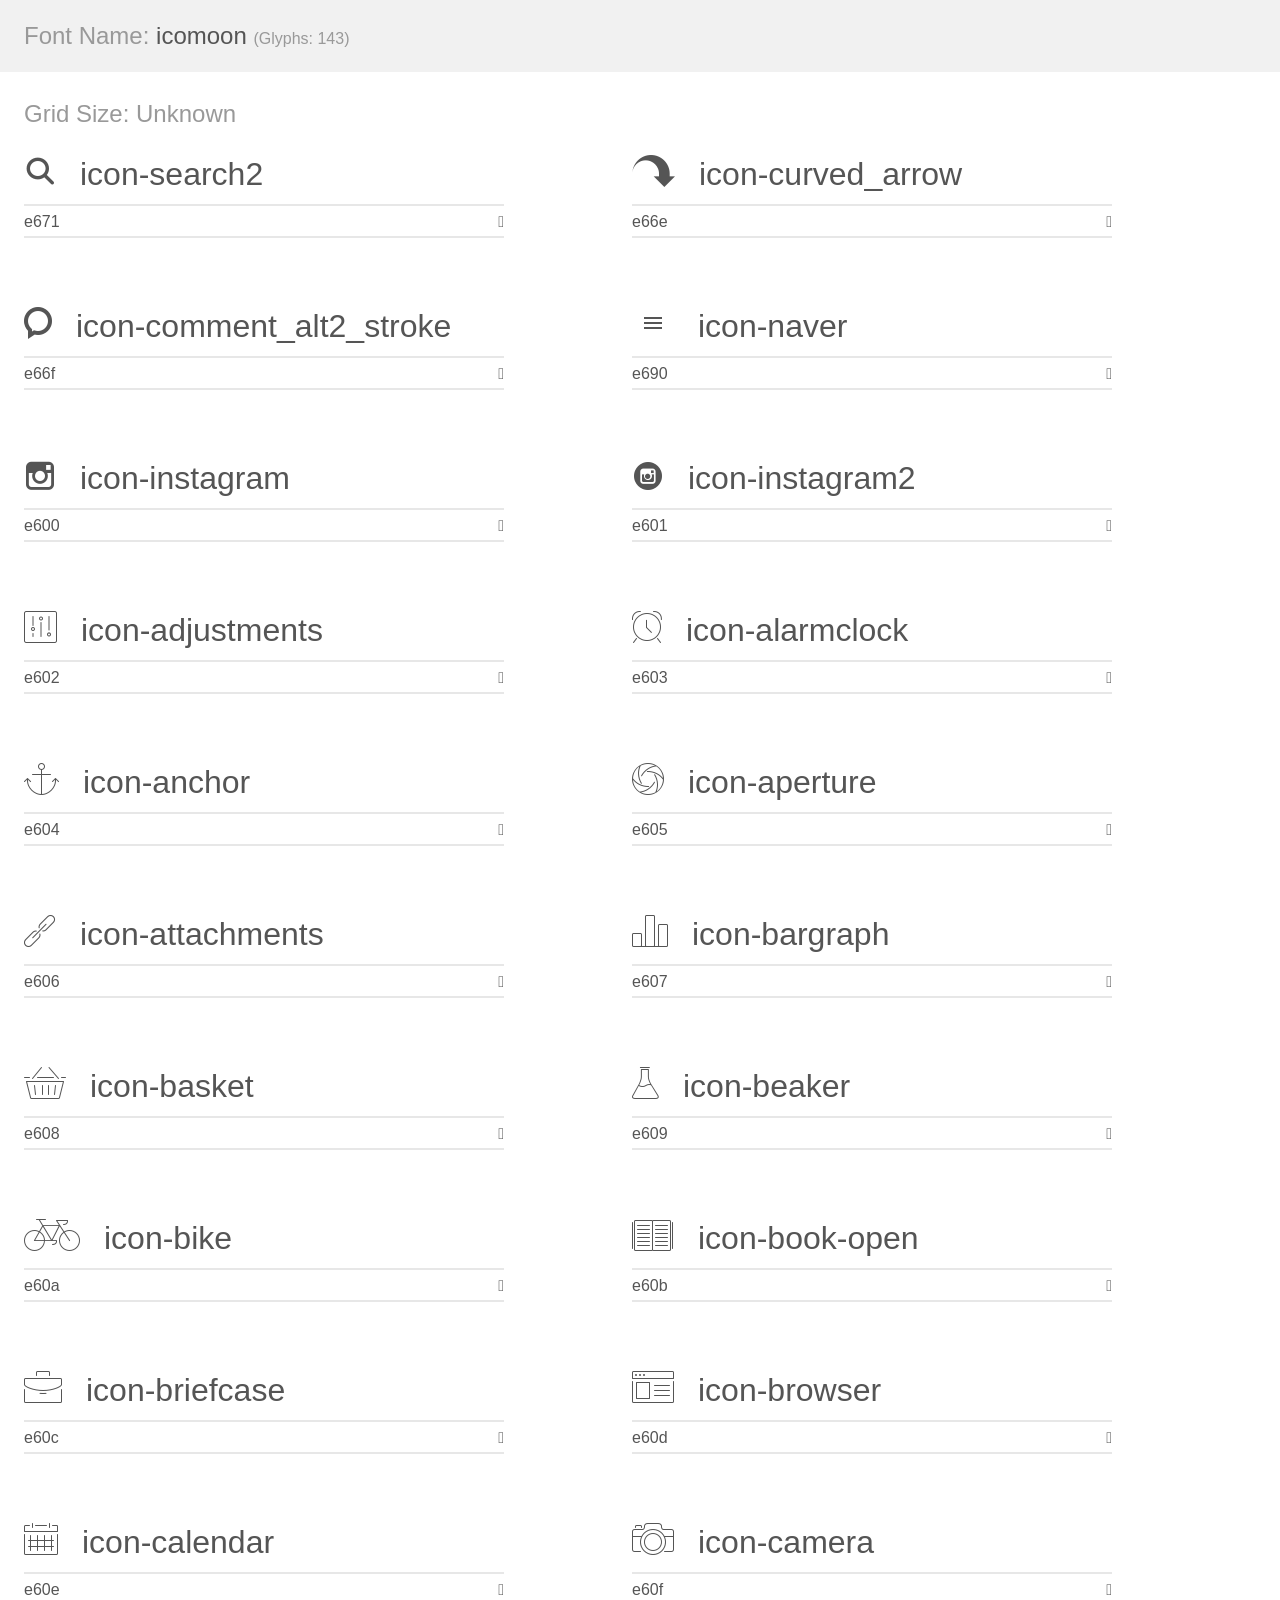
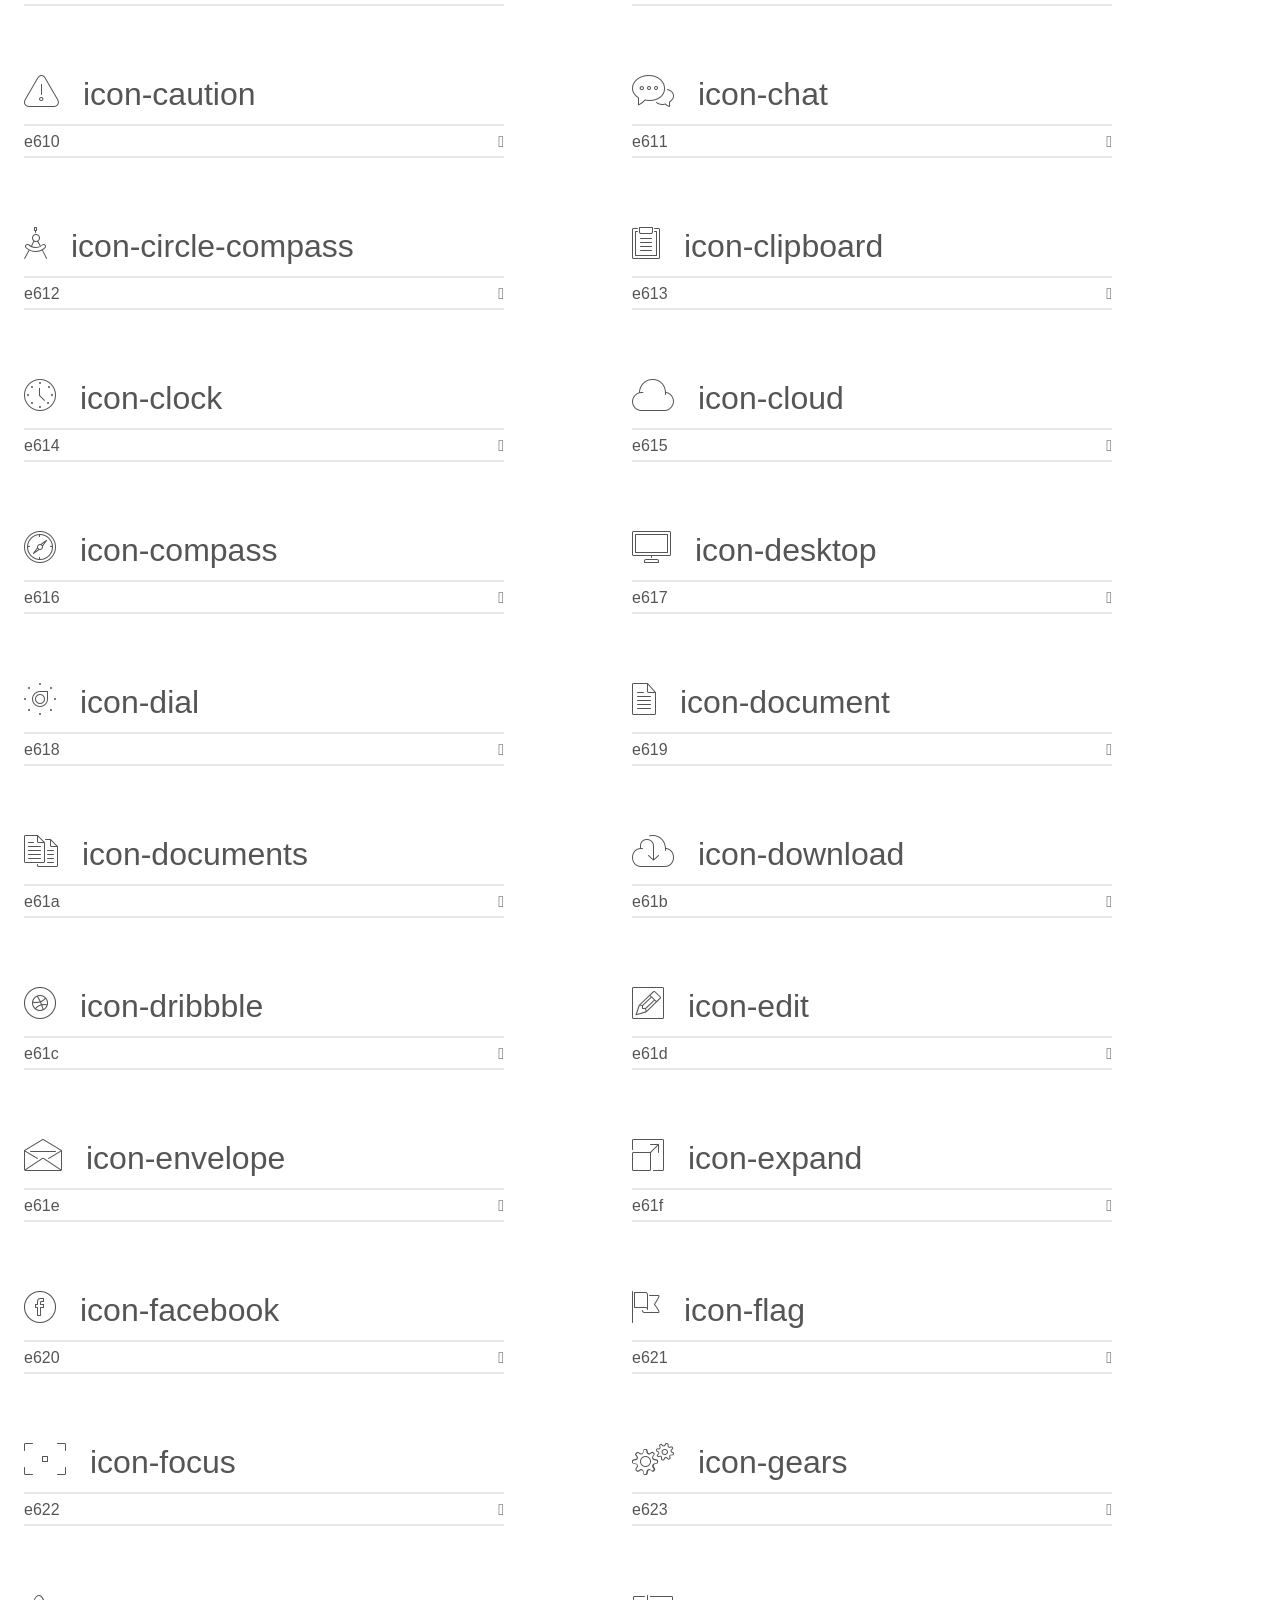
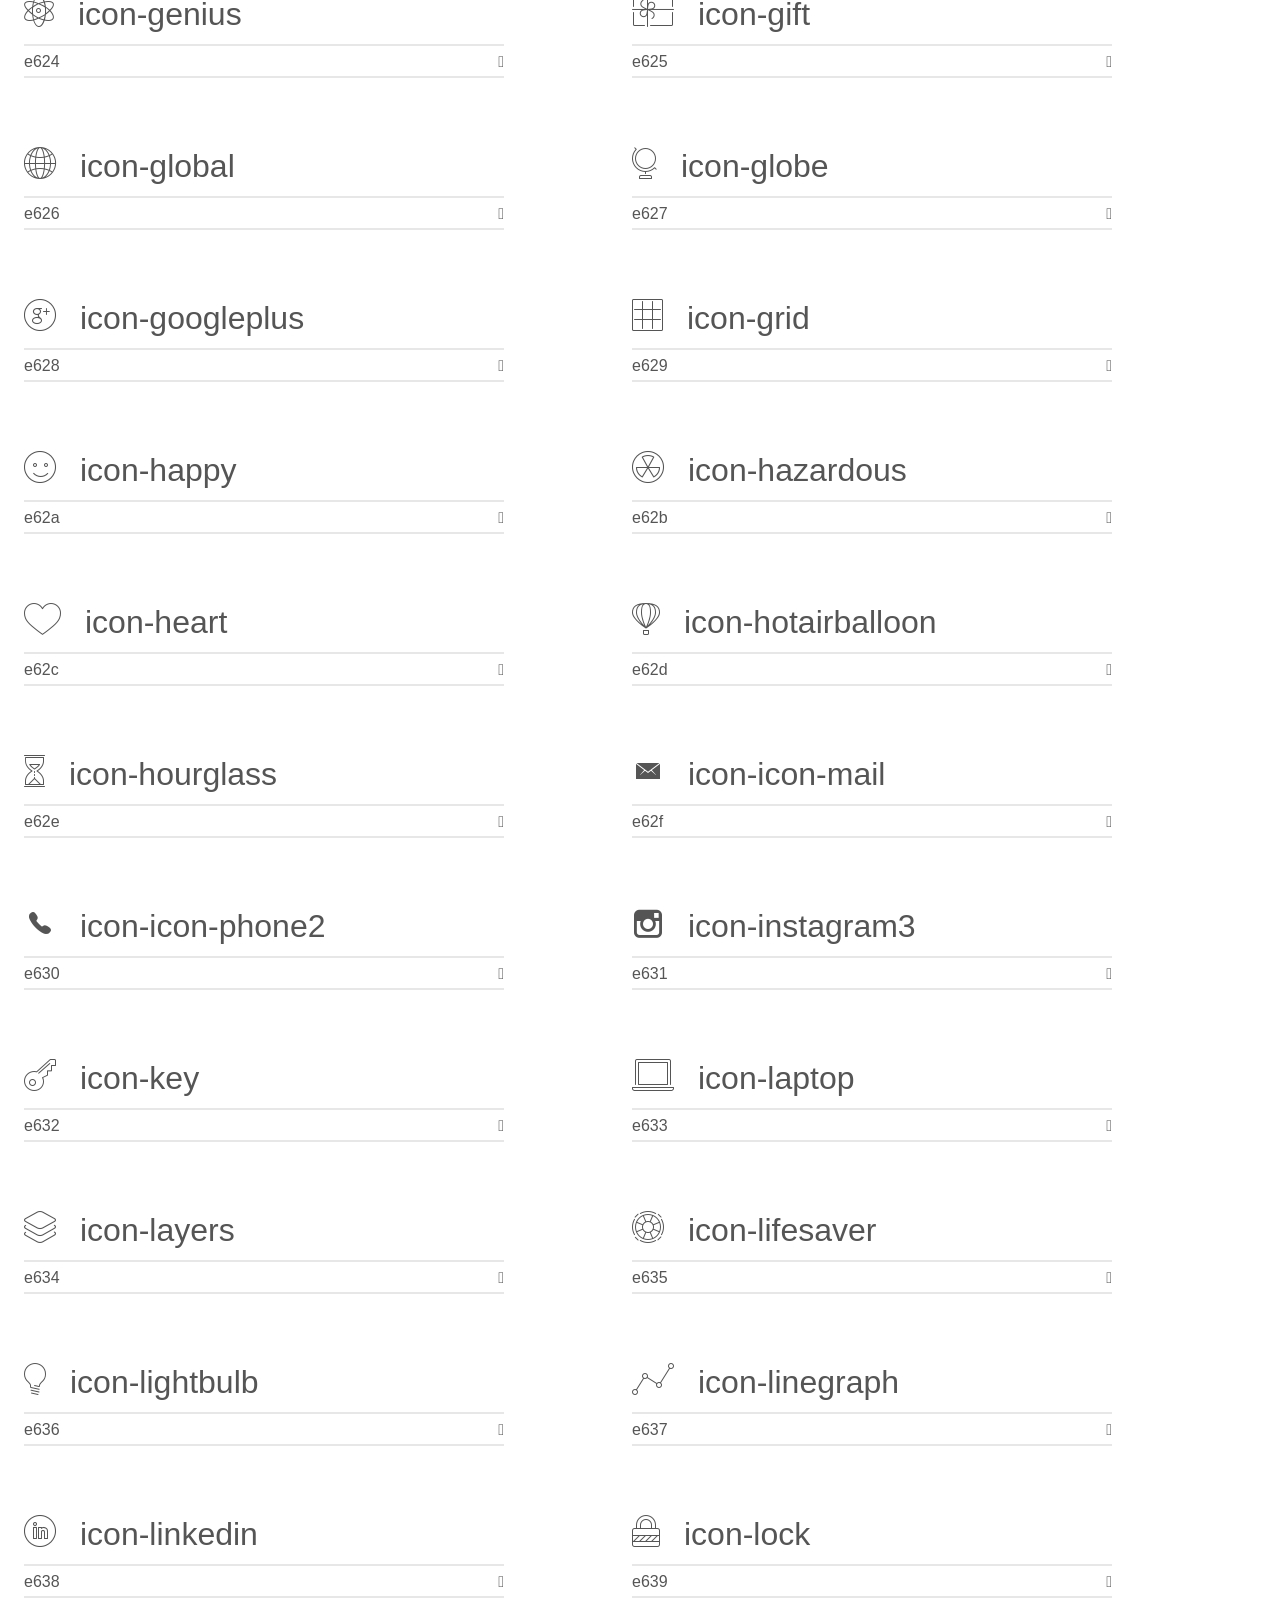
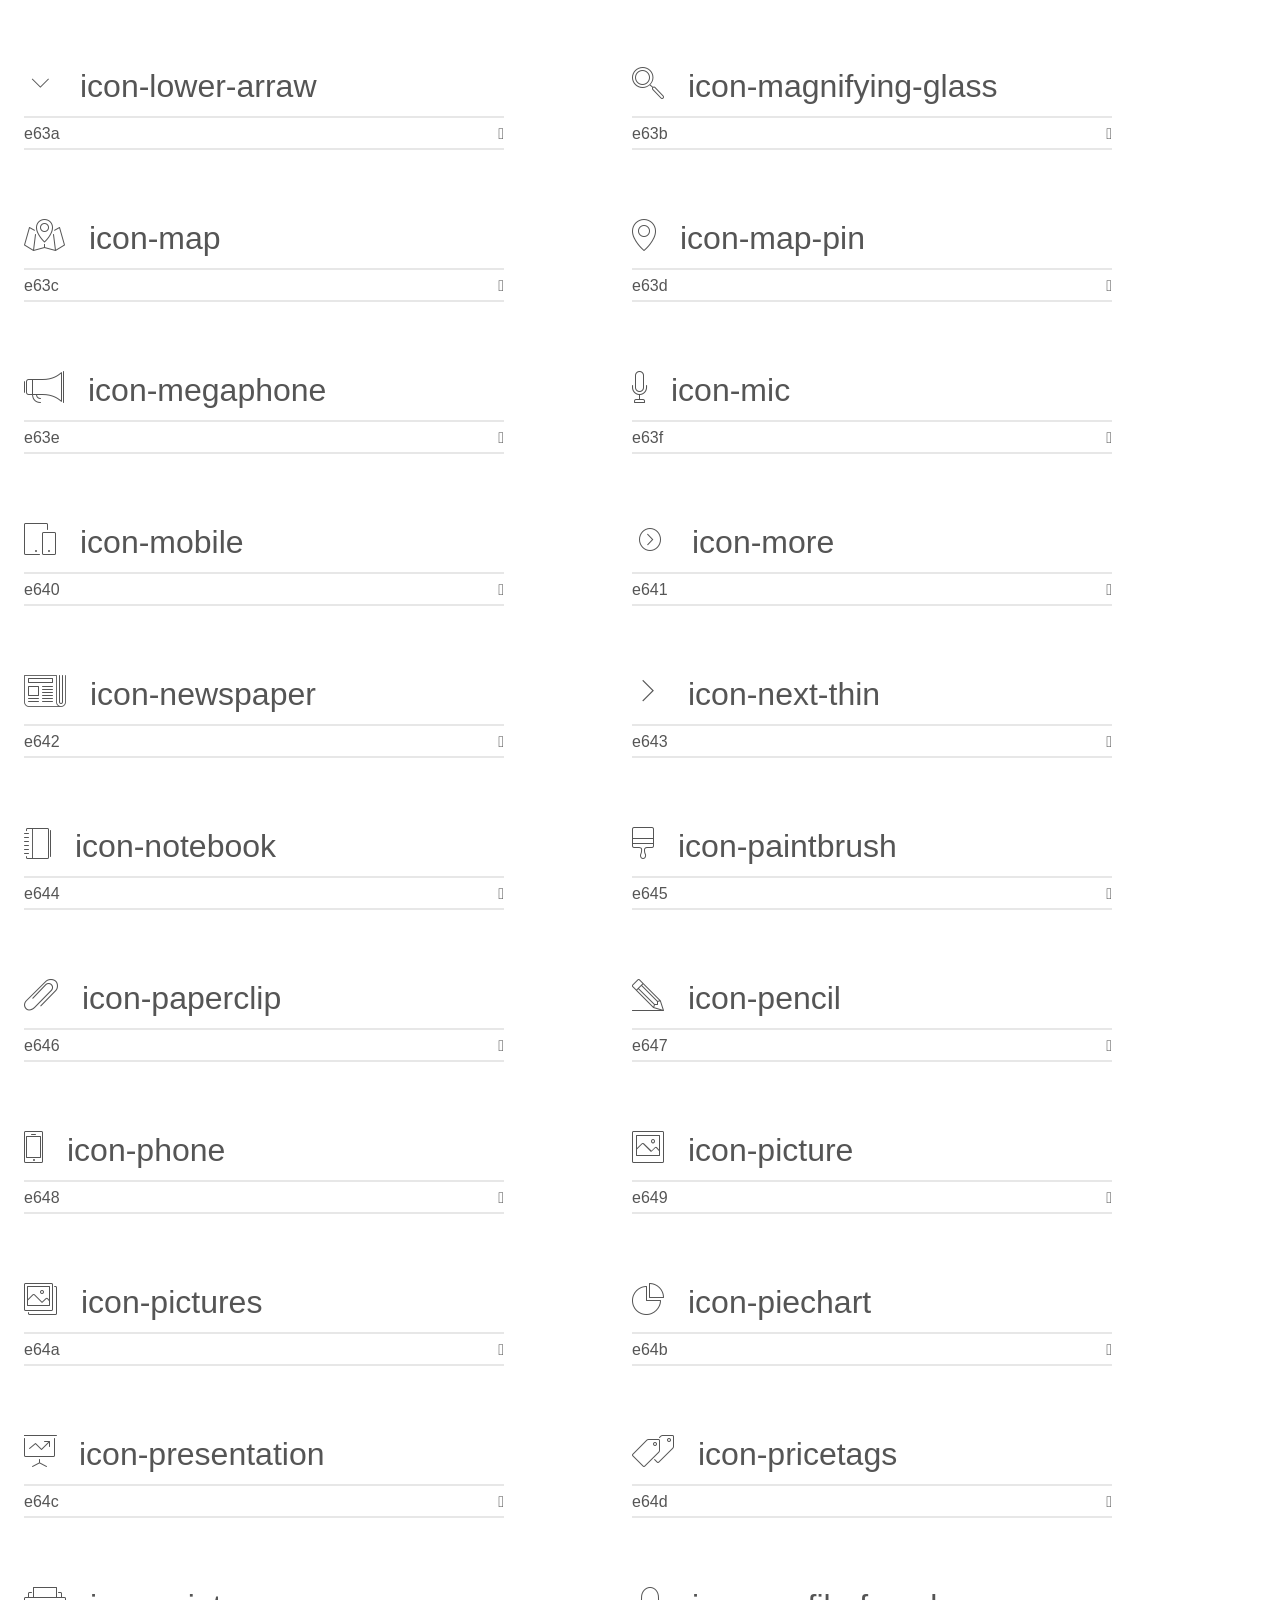
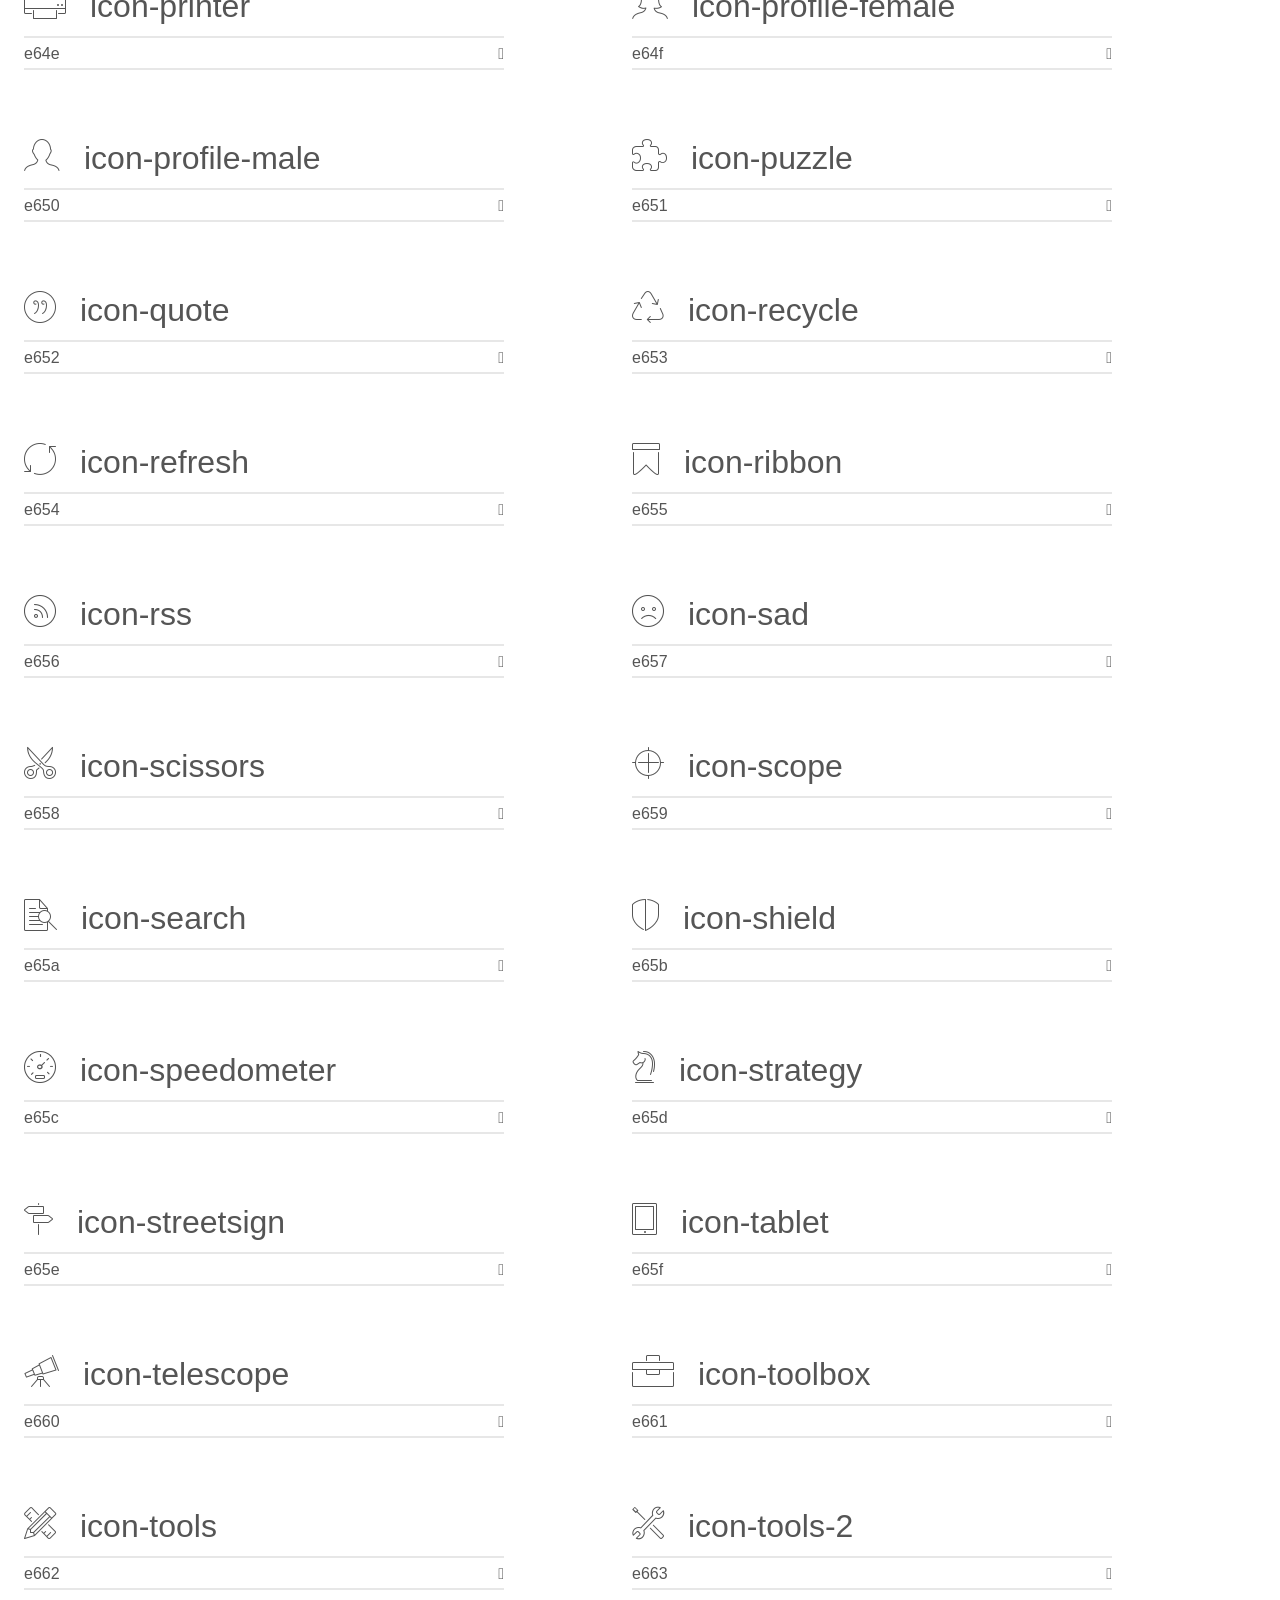
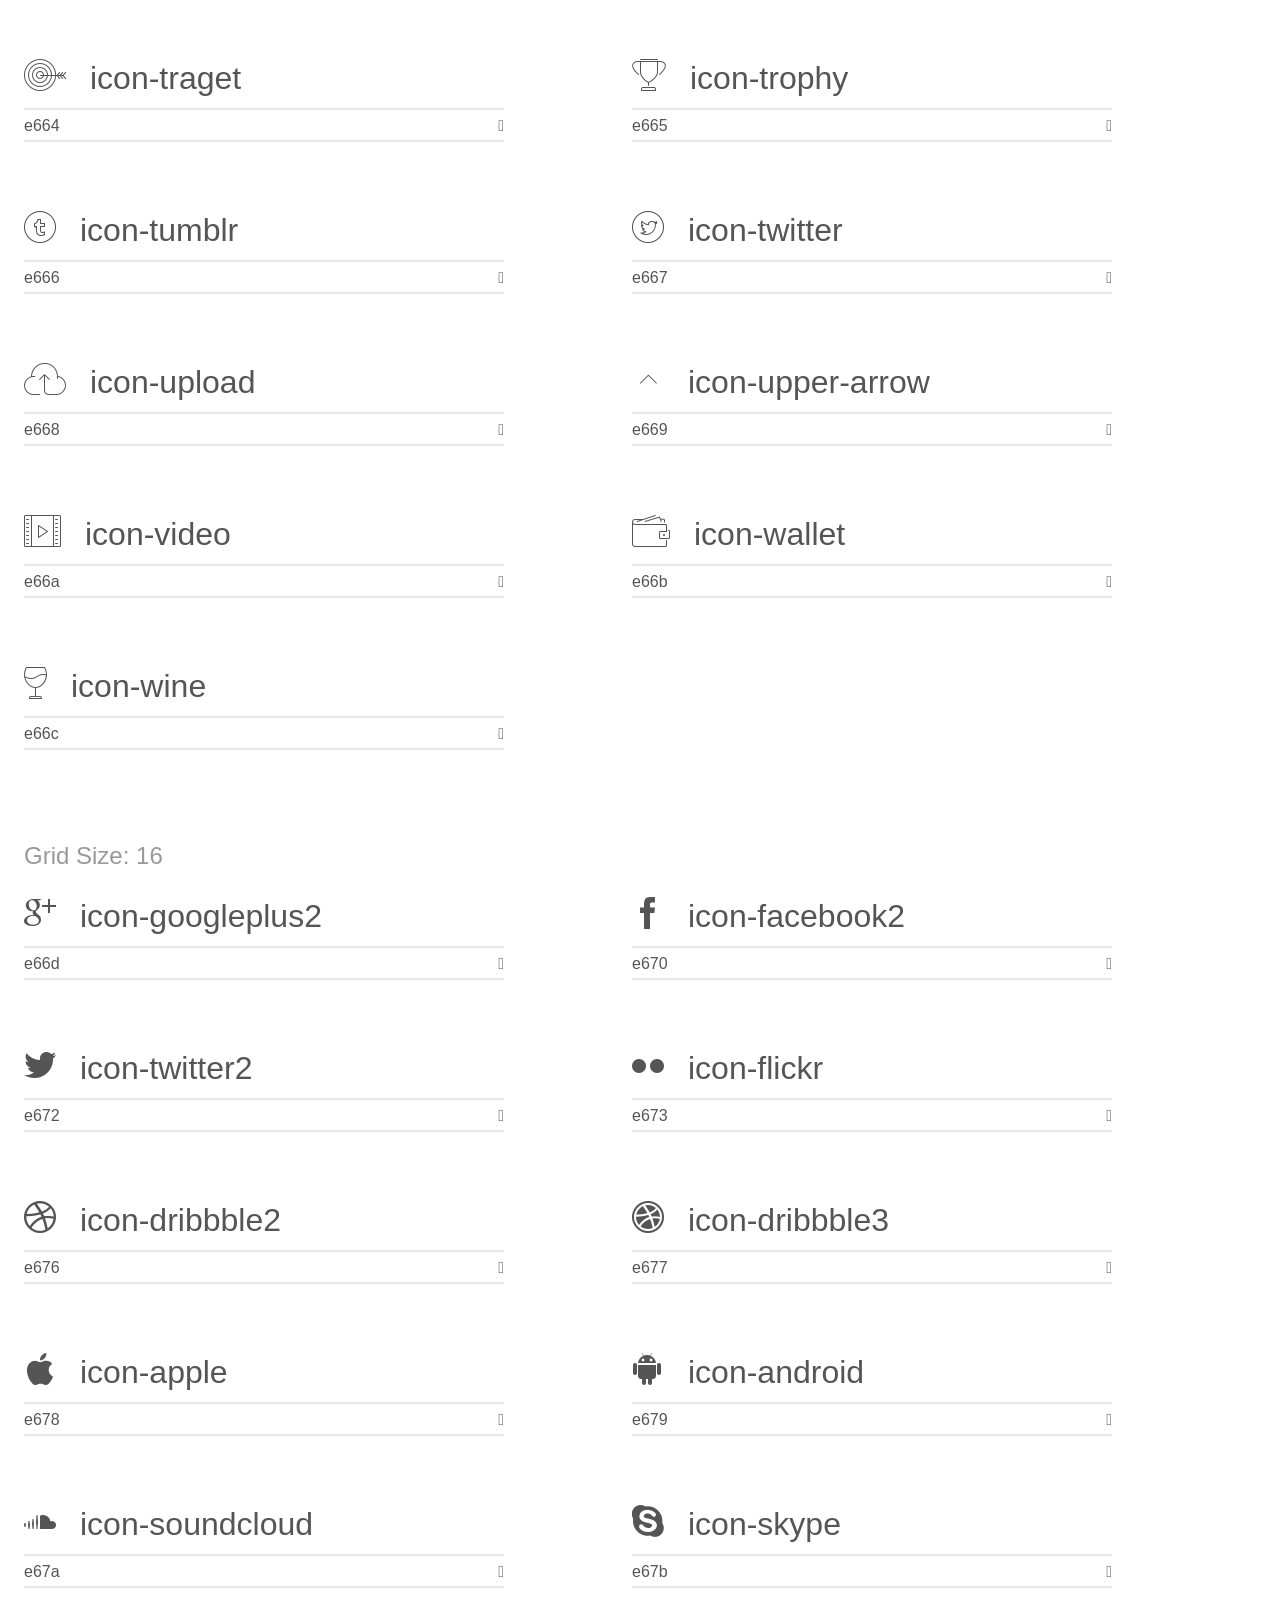
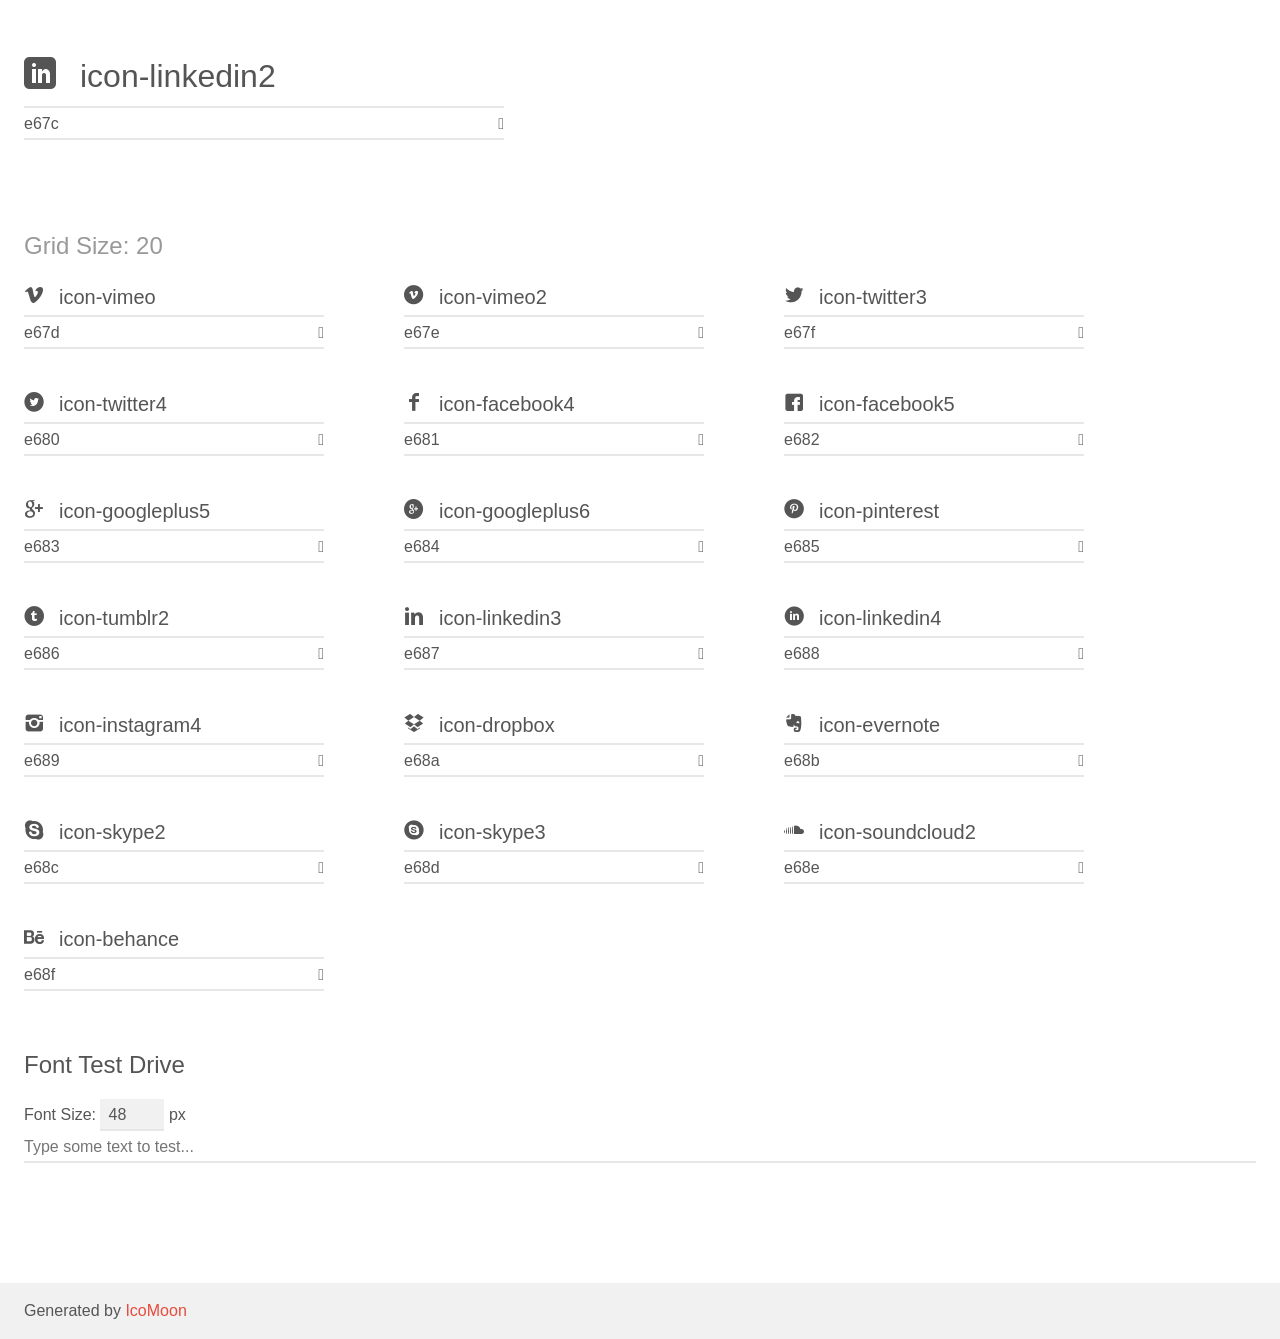
<file: icons/icomoon map referance/demo.html>
<!doctype html>
<html>
<head>
	<meta charset="utf-8">
	<title>IcoMoon Demo</title>
	<meta name="description" content="An Icon Font Generated By IcoMoon.io">
	<meta name="viewport" content="width=device-width">
	<link rel="stylesheet" href="demo-files/demo.css">
	<link rel="stylesheet" href="style.css"></head>
<body>
	<div class="bgc1 clearfix">
		<h1 class="mhmm mvm"><span class="fgc1">Font Name:</span> icomoon <small class="fgc1">(Glyphs:&nbsp;143)</small></h1>
	</div>
	<div class="clearfix mhl ptl">
		<h1 class="mvm mtn fgc1">Grid Size: Unknown</h1>
		<div class="glyph fs1">
			<div class="clearfix bshadow0 pbs">
				<span class="icon-search2">
				
				</span>
				<span class="mls"> icon-search2</span>
			</div>
			<fieldset class="fs0 size1of1 clearfix hidden-false">
				<input type="text" readonly value="e671" class="unit size1of2" />
				<input type="text" maxlength="1" readonly value="&#xe671;" class="unitRight size1of2 talign-right" />
			</fieldset>
			<div class="fs0 bshadow0 clearfix hidden-true">
				<span class="unit pvs fgc1">liga: </span>
				<input type="text" readonly value="" class="liga unitRight" />
			</div>
		</div>
		<div class="glyph fs1">
			<div class="clearfix bshadow0 pbs">
				<span class="icon-curved_arrow">
				
				</span>
				<span class="mls"> icon-curved_arrow</span>
			</div>
			<fieldset class="fs0 size1of1 clearfix hidden-false">
				<input type="text" readonly value="e66e" class="unit size1of2" />
				<input type="text" maxlength="1" readonly value="&#xe66e;" class="unitRight size1of2 talign-right" />
			</fieldset>
			<div class="fs0 bshadow0 clearfix hidden-true">
				<span class="unit pvs fgc1">liga: </span>
				<input type="text" readonly value="" class="liga unitRight" />
			</div>
		</div>
		<div class="glyph fs1">
			<div class="clearfix bshadow0 pbs">
				<span class="icon-comment_alt2_stroke">
				
				</span>
				<span class="mls"> icon-comment_alt2_stroke</span>
			</div>
			<fieldset class="fs0 size1of1 clearfix hidden-false">
				<input type="text" readonly value="e66f" class="unit size1of2" />
				<input type="text" maxlength="1" readonly value="&#xe66f;" class="unitRight size1of2 talign-right" />
			</fieldset>
			<div class="fs0 bshadow0 clearfix hidden-true">
				<span class="unit pvs fgc1">liga: </span>
				<input type="text" readonly value="" class="liga unitRight" />
			</div>
		</div>
		<div class="glyph fs1">
			<div class="clearfix bshadow0 pbs">
				<span class="icon-naver">
				
				</span>
				<span class="mls"> icon-naver</span>
			</div>
			<fieldset class="fs0 size1of1 clearfix hidden-false">
				<input type="text" readonly value="e690" class="unit size1of2" />
				<input type="text" maxlength="1" readonly value="&#xe690;" class="unitRight size1of2 talign-right" />
			</fieldset>
			<div class="fs0 bshadow0 clearfix hidden-true">
				<span class="unit pvs fgc1">liga: </span>
				<input type="text" readonly value="" class="liga unitRight" />
			</div>
		</div>
		<div class="glyph fs1">
			<div class="clearfix bshadow0 pbs">
				<span class="icon-instagram">
				
				</span>
				<span class="mls"> icon-instagram</span>
			</div>
			<fieldset class="fs0 size1of1 clearfix hidden-false">
				<input type="text" readonly value="e600" class="unit size1of2" />
				<input type="text" maxlength="1" readonly value="&#xe600;" class="unitRight size1of2 talign-right" />
			</fieldset>
			<div class="fs0 bshadow0 clearfix hidden-true">
				<span class="unit pvs fgc1">liga: </span>
				<input type="text" readonly value="" class="liga unitRight" />
			</div>
		</div>
		<div class="glyph fs1">
			<div class="clearfix bshadow0 pbs">
				<span class="icon-instagram2">
				
				</span>
				<span class="mls"> icon-instagram2</span>
			</div>
			<fieldset class="fs0 size1of1 clearfix hidden-false">
				<input type="text" readonly value="e601" class="unit size1of2" />
				<input type="text" maxlength="1" readonly value="&#xe601;" class="unitRight size1of2 talign-right" />
			</fieldset>
			<div class="fs0 bshadow0 clearfix hidden-true">
				<span class="unit pvs fgc1">liga: </span>
				<input type="text" readonly value="" class="liga unitRight" />
			</div>
		</div>
		<div class="glyph fs1">
			<div class="clearfix bshadow0 pbs">
				<span class="icon-adjustments">
				
				</span>
				<span class="mls"> icon-adjustments</span>
			</div>
			<fieldset class="fs0 size1of1 clearfix hidden-false">
				<input type="text" readonly value="e602" class="unit size1of2" />
				<input type="text" maxlength="1" readonly value="&#xe602;" class="unitRight size1of2 talign-right" />
			</fieldset>
			<div class="fs0 bshadow0 clearfix hidden-true">
				<span class="unit pvs fgc1">liga: </span>
				<input type="text" readonly value="" class="liga unitRight" />
			</div>
		</div>
		<div class="glyph fs1">
			<div class="clearfix bshadow0 pbs">
				<span class="icon-alarmclock">
				
				</span>
				<span class="mls"> icon-alarmclock</span>
			</div>
			<fieldset class="fs0 size1of1 clearfix hidden-false">
				<input type="text" readonly value="e603" class="unit size1of2" />
				<input type="text" maxlength="1" readonly value="&#xe603;" class="unitRight size1of2 talign-right" />
			</fieldset>
			<div class="fs0 bshadow0 clearfix hidden-true">
				<span class="unit pvs fgc1">liga: </span>
				<input type="text" readonly value="" class="liga unitRight" />
			</div>
		</div>
		<div class="glyph fs1">
			<div class="clearfix bshadow0 pbs">
				<span class="icon-anchor">
				
				</span>
				<span class="mls"> icon-anchor</span>
			</div>
			<fieldset class="fs0 size1of1 clearfix hidden-false">
				<input type="text" readonly value="e604" class="unit size1of2" />
				<input type="text" maxlength="1" readonly value="&#xe604;" class="unitRight size1of2 talign-right" />
			</fieldset>
			<div class="fs0 bshadow0 clearfix hidden-true">
				<span class="unit pvs fgc1">liga: </span>
				<input type="text" readonly value="" class="liga unitRight" />
			</div>
		</div>
		<div class="glyph fs1">
			<div class="clearfix bshadow0 pbs">
				<span class="icon-aperture">
				
				</span>
				<span class="mls"> icon-aperture</span>
			</div>
			<fieldset class="fs0 size1of1 clearfix hidden-false">
				<input type="text" readonly value="e605" class="unit size1of2" />
				<input type="text" maxlength="1" readonly value="&#xe605;" class="unitRight size1of2 talign-right" />
			</fieldset>
			<div class="fs0 bshadow0 clearfix hidden-true">
				<span class="unit pvs fgc1">liga: </span>
				<input type="text" readonly value="" class="liga unitRight" />
			</div>
		</div>
		<div class="glyph fs1">
			<div class="clearfix bshadow0 pbs">
				<span class="icon-attachments">
				
				</span>
				<span class="mls"> icon-attachments</span>
			</div>
			<fieldset class="fs0 size1of1 clearfix hidden-false">
				<input type="text" readonly value="e606" class="unit size1of2" />
				<input type="text" maxlength="1" readonly value="&#xe606;" class="unitRight size1of2 talign-right" />
			</fieldset>
			<div class="fs0 bshadow0 clearfix hidden-true">
				<span class="unit pvs fgc1">liga: </span>
				<input type="text" readonly value="" class="liga unitRight" />
			</div>
		</div>
		<div class="glyph fs1">
			<div class="clearfix bshadow0 pbs">
				<span class="icon-bargraph">
				
				</span>
				<span class="mls"> icon-bargraph</span>
			</div>
			<fieldset class="fs0 size1of1 clearfix hidden-false">
				<input type="text" readonly value="e607" class="unit size1of2" />
				<input type="text" maxlength="1" readonly value="&#xe607;" class="unitRight size1of2 talign-right" />
			</fieldset>
			<div class="fs0 bshadow0 clearfix hidden-true">
				<span class="unit pvs fgc1">liga: </span>
				<input type="text" readonly value="" class="liga unitRight" />
			</div>
		</div>
		<div class="glyph fs1">
			<div class="clearfix bshadow0 pbs">
				<span class="icon-basket">
				
				</span>
				<span class="mls"> icon-basket</span>
			</div>
			<fieldset class="fs0 size1of1 clearfix hidden-false">
				<input type="text" readonly value="e608" class="unit size1of2" />
				<input type="text" maxlength="1" readonly value="&#xe608;" class="unitRight size1of2 talign-right" />
			</fieldset>
			<div class="fs0 bshadow0 clearfix hidden-true">
				<span class="unit pvs fgc1">liga: </span>
				<input type="text" readonly value="" class="liga unitRight" />
			</div>
		</div>
		<div class="glyph fs1">
			<div class="clearfix bshadow0 pbs">
				<span class="icon-beaker">
				
				</span>
				<span class="mls"> icon-beaker</span>
			</div>
			<fieldset class="fs0 size1of1 clearfix hidden-false">
				<input type="text" readonly value="e609" class="unit size1of2" />
				<input type="text" maxlength="1" readonly value="&#xe609;" class="unitRight size1of2 talign-right" />
			</fieldset>
			<div class="fs0 bshadow0 clearfix hidden-true">
				<span class="unit pvs fgc1">liga: </span>
				<input type="text" readonly value="" class="liga unitRight" />
			</div>
		</div>
		<div class="glyph fs1">
			<div class="clearfix bshadow0 pbs">
				<span class="icon-bike">
				
				</span>
				<span class="mls"> icon-bike</span>
			</div>
			<fieldset class="fs0 size1of1 clearfix hidden-false">
				<input type="text" readonly value="e60a" class="unit size1of2" />
				<input type="text" maxlength="1" readonly value="&#xe60a;" class="unitRight size1of2 talign-right" />
			</fieldset>
			<div class="fs0 bshadow0 clearfix hidden-true">
				<span class="unit pvs fgc1">liga: </span>
				<input type="text" readonly value="" class="liga unitRight" />
			</div>
		</div>
		<div class="glyph fs1">
			<div class="clearfix bshadow0 pbs">
				<span class="icon-book-open">
				
				</span>
				<span class="mls"> icon-book-open</span>
			</div>
			<fieldset class="fs0 size1of1 clearfix hidden-false">
				<input type="text" readonly value="e60b" class="unit size1of2" />
				<input type="text" maxlength="1" readonly value="&#xe60b;" class="unitRight size1of2 talign-right" />
			</fieldset>
			<div class="fs0 bshadow0 clearfix hidden-true">
				<span class="unit pvs fgc1">liga: </span>
				<input type="text" readonly value="" class="liga unitRight" />
			</div>
		</div>
		<div class="glyph fs1">
			<div class="clearfix bshadow0 pbs">
				<span class="icon-briefcase">
				
				</span>
				<span class="mls"> icon-briefcase</span>
			</div>
			<fieldset class="fs0 size1of1 clearfix hidden-false">
				<input type="text" readonly value="e60c" class="unit size1of2" />
				<input type="text" maxlength="1" readonly value="&#xe60c;" class="unitRight size1of2 talign-right" />
			</fieldset>
			<div class="fs0 bshadow0 clearfix hidden-true">
				<span class="unit pvs fgc1">liga: </span>
				<input type="text" readonly value="" class="liga unitRight" />
			</div>
		</div>
		<div class="glyph fs1">
			<div class="clearfix bshadow0 pbs">
				<span class="icon-browser">
				
				</span>
				<span class="mls"> icon-browser</span>
			</div>
			<fieldset class="fs0 size1of1 clearfix hidden-false">
				<input type="text" readonly value="e60d" class="unit size1of2" />
				<input type="text" maxlength="1" readonly value="&#xe60d;" class="unitRight size1of2 talign-right" />
			</fieldset>
			<div class="fs0 bshadow0 clearfix hidden-true">
				<span class="unit pvs fgc1">liga: </span>
				<input type="text" readonly value="" class="liga unitRight" />
			</div>
		</div>
		<div class="glyph fs1">
			<div class="clearfix bshadow0 pbs">
				<span class="icon-calendar">
				
				</span>
				<span class="mls"> icon-calendar</span>
			</div>
			<fieldset class="fs0 size1of1 clearfix hidden-false">
				<input type="text" readonly value="e60e" class="unit size1of2" />
				<input type="text" maxlength="1" readonly value="&#xe60e;" class="unitRight size1of2 talign-right" />
			</fieldset>
			<div class="fs0 bshadow0 clearfix hidden-true">
				<span class="unit pvs fgc1">liga: </span>
				<input type="text" readonly value="" class="liga unitRight" />
			</div>
		</div>
		<div class="glyph fs1">
			<div class="clearfix bshadow0 pbs">
				<span class="icon-camera">
				
				</span>
				<span class="mls"> icon-camera</span>
			</div>
			<fieldset class="fs0 size1of1 clearfix hidden-false">
				<input type="text" readonly value="e60f" class="unit size1of2" />
				<input type="text" maxlength="1" readonly value="&#xe60f;" class="unitRight size1of2 talign-right" />
			</fieldset>
			<div class="fs0 bshadow0 clearfix hidden-true">
				<span class="unit pvs fgc1">liga: </span>
				<input type="text" readonly value="" class="liga unitRight" />
			</div>
		</div>
		<div class="glyph fs1">
			<div class="clearfix bshadow0 pbs">
				<span class="icon-caution">
				
				</span>
				<span class="mls"> icon-caution</span>
			</div>
			<fieldset class="fs0 size1of1 clearfix hidden-false">
				<input type="text" readonly value="e610" class="unit size1of2" />
				<input type="text" maxlength="1" readonly value="&#xe610;" class="unitRight size1of2 talign-right" />
			</fieldset>
			<div class="fs0 bshadow0 clearfix hidden-true">
				<span class="unit pvs fgc1">liga: </span>
				<input type="text" readonly value="" class="liga unitRight" />
			</div>
		</div>
		<div class="glyph fs1">
			<div class="clearfix bshadow0 pbs">
				<span class="icon-chat">
				
				</span>
				<span class="mls"> icon-chat</span>
			</div>
			<fieldset class="fs0 size1of1 clearfix hidden-false">
				<input type="text" readonly value="e611" class="unit size1of2" />
				<input type="text" maxlength="1" readonly value="&#xe611;" class="unitRight size1of2 talign-right" />
			</fieldset>
			<div class="fs0 bshadow0 clearfix hidden-true">
				<span class="unit pvs fgc1">liga: </span>
				<input type="text" readonly value="" class="liga unitRight" />
			</div>
		</div>
		<div class="glyph fs1">
			<div class="clearfix bshadow0 pbs">
				<span class="icon-circle-compass">
				
				</span>
				<span class="mls"> icon-circle-compass</span>
			</div>
			<fieldset class="fs0 size1of1 clearfix hidden-false">
				<input type="text" readonly value="e612" class="unit size1of2" />
				<input type="text" maxlength="1" readonly value="&#xe612;" class="unitRight size1of2 talign-right" />
			</fieldset>
			<div class="fs0 bshadow0 clearfix hidden-true">
				<span class="unit pvs fgc1">liga: </span>
				<input type="text" readonly value="" class="liga unitRight" />
			</div>
		</div>
		<div class="glyph fs1">
			<div class="clearfix bshadow0 pbs">
				<span class="icon-clipboard">
				
				</span>
				<span class="mls"> icon-clipboard</span>
			</div>
			<fieldset class="fs0 size1of1 clearfix hidden-false">
				<input type="text" readonly value="e613" class="unit size1of2" />
				<input type="text" maxlength="1" readonly value="&#xe613;" class="unitRight size1of2 talign-right" />
			</fieldset>
			<div class="fs0 bshadow0 clearfix hidden-true">
				<span class="unit pvs fgc1">liga: </span>
				<input type="text" readonly value="" class="liga unitRight" />
			</div>
		</div>
		<div class="glyph fs1">
			<div class="clearfix bshadow0 pbs">
				<span class="icon-clock">
				
				</span>
				<span class="mls"> icon-clock</span>
			</div>
			<fieldset class="fs0 size1of1 clearfix hidden-false">
				<input type="text" readonly value="e614" class="unit size1of2" />
				<input type="text" maxlength="1" readonly value="&#xe614;" class="unitRight size1of2 talign-right" />
			</fieldset>
			<div class="fs0 bshadow0 clearfix hidden-true">
				<span class="unit pvs fgc1">liga: </span>
				<input type="text" readonly value="" class="liga unitRight" />
			</div>
		</div>
		<div class="glyph fs1">
			<div class="clearfix bshadow0 pbs">
				<span class="icon-cloud">
				
				</span>
				<span class="mls"> icon-cloud</span>
			</div>
			<fieldset class="fs0 size1of1 clearfix hidden-false">
				<input type="text" readonly value="e615" class="unit size1of2" />
				<input type="text" maxlength="1" readonly value="&#xe615;" class="unitRight size1of2 talign-right" />
			</fieldset>
			<div class="fs0 bshadow0 clearfix hidden-true">
				<span class="unit pvs fgc1">liga: </span>
				<input type="text" readonly value="" class="liga unitRight" />
			</div>
		</div>
		<div class="glyph fs1">
			<div class="clearfix bshadow0 pbs">
				<span class="icon-compass">
				
				</span>
				<span class="mls"> icon-compass</span>
			</div>
			<fieldset class="fs0 size1of1 clearfix hidden-false">
				<input type="text" readonly value="e616" class="unit size1of2" />
				<input type="text" maxlength="1" readonly value="&#xe616;" class="unitRight size1of2 talign-right" />
			</fieldset>
			<div class="fs0 bshadow0 clearfix hidden-true">
				<span class="unit pvs fgc1">liga: </span>
				<input type="text" readonly value="" class="liga unitRight" />
			</div>
		</div>
		<div class="glyph fs1">
			<div class="clearfix bshadow0 pbs">
				<span class="icon-desktop">
				
				</span>
				<span class="mls"> icon-desktop</span>
			</div>
			<fieldset class="fs0 size1of1 clearfix hidden-false">
				<input type="text" readonly value="e617" class="unit size1of2" />
				<input type="text" maxlength="1" readonly value="&#xe617;" class="unitRight size1of2 talign-right" />
			</fieldset>
			<div class="fs0 bshadow0 clearfix hidden-true">
				<span class="unit pvs fgc1">liga: </span>
				<input type="text" readonly value="" class="liga unitRight" />
			</div>
		</div>
		<div class="glyph fs1">
			<div class="clearfix bshadow0 pbs">
				<span class="icon-dial">
				
				</span>
				<span class="mls"> icon-dial</span>
			</div>
			<fieldset class="fs0 size1of1 clearfix hidden-false">
				<input type="text" readonly value="e618" class="unit size1of2" />
				<input type="text" maxlength="1" readonly value="&#xe618;" class="unitRight size1of2 talign-right" />
			</fieldset>
			<div class="fs0 bshadow0 clearfix hidden-true">
				<span class="unit pvs fgc1">liga: </span>
				<input type="text" readonly value="" class="liga unitRight" />
			</div>
		</div>
		<div class="glyph fs1">
			<div class="clearfix bshadow0 pbs">
				<span class="icon-document">
				
				</span>
				<span class="mls"> icon-document</span>
			</div>
			<fieldset class="fs0 size1of1 clearfix hidden-false">
				<input type="text" readonly value="e619" class="unit size1of2" />
				<input type="text" maxlength="1" readonly value="&#xe619;" class="unitRight size1of2 talign-right" />
			</fieldset>
			<div class="fs0 bshadow0 clearfix hidden-true">
				<span class="unit pvs fgc1">liga: </span>
				<input type="text" readonly value="" class="liga unitRight" />
			</div>
		</div>
		<div class="glyph fs1">
			<div class="clearfix bshadow0 pbs">
				<span class="icon-documents">
				
				</span>
				<span class="mls"> icon-documents</span>
			</div>
			<fieldset class="fs0 size1of1 clearfix hidden-false">
				<input type="text" readonly value="e61a" class="unit size1of2" />
				<input type="text" maxlength="1" readonly value="&#xe61a;" class="unitRight size1of2 talign-right" />
			</fieldset>
			<div class="fs0 bshadow0 clearfix hidden-true">
				<span class="unit pvs fgc1">liga: </span>
				<input type="text" readonly value="" class="liga unitRight" />
			</div>
		</div>
		<div class="glyph fs1">
			<div class="clearfix bshadow0 pbs">
				<span class="icon-download">
				
				</span>
				<span class="mls"> icon-download</span>
			</div>
			<fieldset class="fs0 size1of1 clearfix hidden-false">
				<input type="text" readonly value="e61b" class="unit size1of2" />
				<input type="text" maxlength="1" readonly value="&#xe61b;" class="unitRight size1of2 talign-right" />
			</fieldset>
			<div class="fs0 bshadow0 clearfix hidden-true">
				<span class="unit pvs fgc1">liga: </span>
				<input type="text" readonly value="" class="liga unitRight" />
			</div>
		</div>
		<div class="glyph fs1">
			<div class="clearfix bshadow0 pbs">
				<span class="icon-dribbble">
				
				</span>
				<span class="mls"> icon-dribbble</span>
			</div>
			<fieldset class="fs0 size1of1 clearfix hidden-false">
				<input type="text" readonly value="e61c" class="unit size1of2" />
				<input type="text" maxlength="1" readonly value="&#xe61c;" class="unitRight size1of2 talign-right" />
			</fieldset>
			<div class="fs0 bshadow0 clearfix hidden-true">
				<span class="unit pvs fgc1">liga: </span>
				<input type="text" readonly value="" class="liga unitRight" />
			</div>
		</div>
		<div class="glyph fs1">
			<div class="clearfix bshadow0 pbs">
				<span class="icon-edit">
				
				</span>
				<span class="mls"> icon-edit</span>
			</div>
			<fieldset class="fs0 size1of1 clearfix hidden-false">
				<input type="text" readonly value="e61d" class="unit size1of2" />
				<input type="text" maxlength="1" readonly value="&#xe61d;" class="unitRight size1of2 talign-right" />
			</fieldset>
			<div class="fs0 bshadow0 clearfix hidden-true">
				<span class="unit pvs fgc1">liga: </span>
				<input type="text" readonly value="" class="liga unitRight" />
			</div>
		</div>
		<div class="glyph fs1">
			<div class="clearfix bshadow0 pbs">
				<span class="icon-envelope">
				
				</span>
				<span class="mls"> icon-envelope</span>
			</div>
			<fieldset class="fs0 size1of1 clearfix hidden-false">
				<input type="text" readonly value="e61e" class="unit size1of2" />
				<input type="text" maxlength="1" readonly value="&#xe61e;" class="unitRight size1of2 talign-right" />
			</fieldset>
			<div class="fs0 bshadow0 clearfix hidden-true">
				<span class="unit pvs fgc1">liga: </span>
				<input type="text" readonly value="" class="liga unitRight" />
			</div>
		</div>
		<div class="glyph fs1">
			<div class="clearfix bshadow0 pbs">
				<span class="icon-expand">
				
				</span>
				<span class="mls"> icon-expand</span>
			</div>
			<fieldset class="fs0 size1of1 clearfix hidden-false">
				<input type="text" readonly value="e61f" class="unit size1of2" />
				<input type="text" maxlength="1" readonly value="&#xe61f;" class="unitRight size1of2 talign-right" />
			</fieldset>
			<div class="fs0 bshadow0 clearfix hidden-true">
				<span class="unit pvs fgc1">liga: </span>
				<input type="text" readonly value="" class="liga unitRight" />
			</div>
		</div>
		<div class="glyph fs1">
			<div class="clearfix bshadow0 pbs">
				<span class="icon-facebook">
				
				</span>
				<span class="mls"> icon-facebook</span>
			</div>
			<fieldset class="fs0 size1of1 clearfix hidden-false">
				<input type="text" readonly value="e620" class="unit size1of2" />
				<input type="text" maxlength="1" readonly value="&#xe620;" class="unitRight size1of2 talign-right" />
			</fieldset>
			<div class="fs0 bshadow0 clearfix hidden-true">
				<span class="unit pvs fgc1">liga: </span>
				<input type="text" readonly value="" class="liga unitRight" />
			</div>
		</div>
		<div class="glyph fs1">
			<div class="clearfix bshadow0 pbs">
				<span class="icon-flag">
				
				</span>
				<span class="mls"> icon-flag</span>
			</div>
			<fieldset class="fs0 size1of1 clearfix hidden-false">
				<input type="text" readonly value="e621" class="unit size1of2" />
				<input type="text" maxlength="1" readonly value="&#xe621;" class="unitRight size1of2 talign-right" />
			</fieldset>
			<div class="fs0 bshadow0 clearfix hidden-true">
				<span class="unit pvs fgc1">liga: </span>
				<input type="text" readonly value="" class="liga unitRight" />
			</div>
		</div>
		<div class="glyph fs1">
			<div class="clearfix bshadow0 pbs">
				<span class="icon-focus">
				
				</span>
				<span class="mls"> icon-focus</span>
			</div>
			<fieldset class="fs0 size1of1 clearfix hidden-false">
				<input type="text" readonly value="e622" class="unit size1of2" />
				<input type="text" maxlength="1" readonly value="&#xe622;" class="unitRight size1of2 talign-right" />
			</fieldset>
			<div class="fs0 bshadow0 clearfix hidden-true">
				<span class="unit pvs fgc1">liga: </span>
				<input type="text" readonly value="" class="liga unitRight" />
			</div>
		</div>
		<div class="glyph fs1">
			<div class="clearfix bshadow0 pbs">
				<span class="icon-gears">
				
				</span>
				<span class="mls"> icon-gears</span>
			</div>
			<fieldset class="fs0 size1of1 clearfix hidden-false">
				<input type="text" readonly value="e623" class="unit size1of2" />
				<input type="text" maxlength="1" readonly value="&#xe623;" class="unitRight size1of2 talign-right" />
			</fieldset>
			<div class="fs0 bshadow0 clearfix hidden-true">
				<span class="unit pvs fgc1">liga: </span>
				<input type="text" readonly value="" class="liga unitRight" />
			</div>
		</div>
		<div class="glyph fs1">
			<div class="clearfix bshadow0 pbs">
				<span class="icon-genius">
				
				</span>
				<span class="mls"> icon-genius</span>
			</div>
			<fieldset class="fs0 size1of1 clearfix hidden-false">
				<input type="text" readonly value="e624" class="unit size1of2" />
				<input type="text" maxlength="1" readonly value="&#xe624;" class="unitRight size1of2 talign-right" />
			</fieldset>
			<div class="fs0 bshadow0 clearfix hidden-true">
				<span class="unit pvs fgc1">liga: </span>
				<input type="text" readonly value="" class="liga unitRight" />
			</div>
		</div>
		<div class="glyph fs1">
			<div class="clearfix bshadow0 pbs">
				<span class="icon-gift">
				
				</span>
				<span class="mls"> icon-gift</span>
			</div>
			<fieldset class="fs0 size1of1 clearfix hidden-false">
				<input type="text" readonly value="e625" class="unit size1of2" />
				<input type="text" maxlength="1" readonly value="&#xe625;" class="unitRight size1of2 talign-right" />
			</fieldset>
			<div class="fs0 bshadow0 clearfix hidden-true">
				<span class="unit pvs fgc1">liga: </span>
				<input type="text" readonly value="" class="liga unitRight" />
			</div>
		</div>
		<div class="glyph fs1">
			<div class="clearfix bshadow0 pbs">
				<span class="icon-global">
				
				</span>
				<span class="mls"> icon-global</span>
			</div>
			<fieldset class="fs0 size1of1 clearfix hidden-false">
				<input type="text" readonly value="e626" class="unit size1of2" />
				<input type="text" maxlength="1" readonly value="&#xe626;" class="unitRight size1of2 talign-right" />
			</fieldset>
			<div class="fs0 bshadow0 clearfix hidden-true">
				<span class="unit pvs fgc1">liga: </span>
				<input type="text" readonly value="" class="liga unitRight" />
			</div>
		</div>
		<div class="glyph fs1">
			<div class="clearfix bshadow0 pbs">
				<span class="icon-globe">
				
				</span>
				<span class="mls"> icon-globe</span>
			</div>
			<fieldset class="fs0 size1of1 clearfix hidden-false">
				<input type="text" readonly value="e627" class="unit size1of2" />
				<input type="text" maxlength="1" readonly value="&#xe627;" class="unitRight size1of2 talign-right" />
			</fieldset>
			<div class="fs0 bshadow0 clearfix hidden-true">
				<span class="unit pvs fgc1">liga: </span>
				<input type="text" readonly value="" class="liga unitRight" />
			</div>
		</div>
		<div class="glyph fs1">
			<div class="clearfix bshadow0 pbs">
				<span class="icon-googleplus">
				
				</span>
				<span class="mls"> icon-googleplus</span>
			</div>
			<fieldset class="fs0 size1of1 clearfix hidden-false">
				<input type="text" readonly value="e628" class="unit size1of2" />
				<input type="text" maxlength="1" readonly value="&#xe628;" class="unitRight size1of2 talign-right" />
			</fieldset>
			<div class="fs0 bshadow0 clearfix hidden-true">
				<span class="unit pvs fgc1">liga: </span>
				<input type="text" readonly value="" class="liga unitRight" />
			</div>
		</div>
		<div class="glyph fs1">
			<div class="clearfix bshadow0 pbs">
				<span class="icon-grid">
				
				</span>
				<span class="mls"> icon-grid</span>
			</div>
			<fieldset class="fs0 size1of1 clearfix hidden-false">
				<input type="text" readonly value="e629" class="unit size1of2" />
				<input type="text" maxlength="1" readonly value="&#xe629;" class="unitRight size1of2 talign-right" />
			</fieldset>
			<div class="fs0 bshadow0 clearfix hidden-true">
				<span class="unit pvs fgc1">liga: </span>
				<input type="text" readonly value="" class="liga unitRight" />
			</div>
		</div>
		<div class="glyph fs1">
			<div class="clearfix bshadow0 pbs">
				<span class="icon-happy">
				
				</span>
				<span class="mls"> icon-happy</span>
			</div>
			<fieldset class="fs0 size1of1 clearfix hidden-false">
				<input type="text" readonly value="e62a" class="unit size1of2" />
				<input type="text" maxlength="1" readonly value="&#xe62a;" class="unitRight size1of2 talign-right" />
			</fieldset>
			<div class="fs0 bshadow0 clearfix hidden-true">
				<span class="unit pvs fgc1">liga: </span>
				<input type="text" readonly value="" class="liga unitRight" />
			</div>
		</div>
		<div class="glyph fs1">
			<div class="clearfix bshadow0 pbs">
				<span class="icon-hazardous">
				
				</span>
				<span class="mls"> icon-hazardous</span>
			</div>
			<fieldset class="fs0 size1of1 clearfix hidden-false">
				<input type="text" readonly value="e62b" class="unit size1of2" />
				<input type="text" maxlength="1" readonly value="&#xe62b;" class="unitRight size1of2 talign-right" />
			</fieldset>
			<div class="fs0 bshadow0 clearfix hidden-true">
				<span class="unit pvs fgc1">liga: </span>
				<input type="text" readonly value="" class="liga unitRight" />
			</div>
		</div>
		<div class="glyph fs1">
			<div class="clearfix bshadow0 pbs">
				<span class="icon-heart">
				
				</span>
				<span class="mls"> icon-heart</span>
			</div>
			<fieldset class="fs0 size1of1 clearfix hidden-false">
				<input type="text" readonly value="e62c" class="unit size1of2" />
				<input type="text" maxlength="1" readonly value="&#xe62c;" class="unitRight size1of2 talign-right" />
			</fieldset>
			<div class="fs0 bshadow0 clearfix hidden-true">
				<span class="unit pvs fgc1">liga: </span>
				<input type="text" readonly value="" class="liga unitRight" />
			</div>
		</div>
		<div class="glyph fs1">
			<div class="clearfix bshadow0 pbs">
				<span class="icon-hotairballoon">
				
				</span>
				<span class="mls"> icon-hotairballoon</span>
			</div>
			<fieldset class="fs0 size1of1 clearfix hidden-false">
				<input type="text" readonly value="e62d" class="unit size1of2" />
				<input type="text" maxlength="1" readonly value="&#xe62d;" class="unitRight size1of2 talign-right" />
			</fieldset>
			<div class="fs0 bshadow0 clearfix hidden-true">
				<span class="unit pvs fgc1">liga: </span>
				<input type="text" readonly value="" class="liga unitRight" />
			</div>
		</div>
		<div class="glyph fs1">
			<div class="clearfix bshadow0 pbs">
				<span class="icon-hourglass">
				
				</span>
				<span class="mls"> icon-hourglass</span>
			</div>
			<fieldset class="fs0 size1of1 clearfix hidden-false">
				<input type="text" readonly value="e62e" class="unit size1of2" />
				<input type="text" maxlength="1" readonly value="&#xe62e;" class="unitRight size1of2 talign-right" />
			</fieldset>
			<div class="fs0 bshadow0 clearfix hidden-true">
				<span class="unit pvs fgc1">liga: </span>
				<input type="text" readonly value="" class="liga unitRight" />
			</div>
		</div>
		<div class="glyph fs1">
			<div class="clearfix bshadow0 pbs">
				<span class="icon-icon-mail">
				
				</span>
				<span class="mls"> icon-icon-mail</span>
			</div>
			<fieldset class="fs0 size1of1 clearfix hidden-false">
				<input type="text" readonly value="e62f" class="unit size1of2" />
				<input type="text" maxlength="1" readonly value="&#xe62f;" class="unitRight size1of2 talign-right" />
			</fieldset>
			<div class="fs0 bshadow0 clearfix hidden-true">
				<span class="unit pvs fgc1">liga: </span>
				<input type="text" readonly value="" class="liga unitRight" />
			</div>
		</div>
		<div class="glyph fs1">
			<div class="clearfix bshadow0 pbs">
				<span class="icon-icon-phone2">
				
				</span>
				<span class="mls"> icon-icon-phone2</span>
			</div>
			<fieldset class="fs0 size1of1 clearfix hidden-false">
				<input type="text" readonly value="e630" class="unit size1of2" />
				<input type="text" maxlength="1" readonly value="&#xe630;" class="unitRight size1of2 talign-right" />
			</fieldset>
			<div class="fs0 bshadow0 clearfix hidden-true">
				<span class="unit pvs fgc1">liga: </span>
				<input type="text" readonly value="" class="liga unitRight" />
			</div>
		</div>
		<div class="glyph fs1">
			<div class="clearfix bshadow0 pbs">
				<span class="icon-instagram3">
				
				</span>
				<span class="mls"> icon-instagram3</span>
			</div>
			<fieldset class="fs0 size1of1 clearfix hidden-false">
				<input type="text" readonly value="e631" class="unit size1of2" />
				<input type="text" maxlength="1" readonly value="&#xe631;" class="unitRight size1of2 talign-right" />
			</fieldset>
			<div class="fs0 bshadow0 clearfix hidden-true">
				<span class="unit pvs fgc1">liga: </span>
				<input type="text" readonly value="" class="liga unitRight" />
			</div>
		</div>
		<div class="glyph fs1">
			<div class="clearfix bshadow0 pbs">
				<span class="icon-key">
				
				</span>
				<span class="mls"> icon-key</span>
			</div>
			<fieldset class="fs0 size1of1 clearfix hidden-false">
				<input type="text" readonly value="e632" class="unit size1of2" />
				<input type="text" maxlength="1" readonly value="&#xe632;" class="unitRight size1of2 talign-right" />
			</fieldset>
			<div class="fs0 bshadow0 clearfix hidden-true">
				<span class="unit pvs fgc1">liga: </span>
				<input type="text" readonly value="" class="liga unitRight" />
			</div>
		</div>
		<div class="glyph fs1">
			<div class="clearfix bshadow0 pbs">
				<span class="icon-laptop">
				
				</span>
				<span class="mls"> icon-laptop</span>
			</div>
			<fieldset class="fs0 size1of1 clearfix hidden-false">
				<input type="text" readonly value="e633" class="unit size1of2" />
				<input type="text" maxlength="1" readonly value="&#xe633;" class="unitRight size1of2 talign-right" />
			</fieldset>
			<div class="fs0 bshadow0 clearfix hidden-true">
				<span class="unit pvs fgc1">liga: </span>
				<input type="text" readonly value="" class="liga unitRight" />
			</div>
		</div>
		<div class="glyph fs1">
			<div class="clearfix bshadow0 pbs">
				<span class="icon-layers">
				
				</span>
				<span class="mls"> icon-layers</span>
			</div>
			<fieldset class="fs0 size1of1 clearfix hidden-false">
				<input type="text" readonly value="e634" class="unit size1of2" />
				<input type="text" maxlength="1" readonly value="&#xe634;" class="unitRight size1of2 talign-right" />
			</fieldset>
			<div class="fs0 bshadow0 clearfix hidden-true">
				<span class="unit pvs fgc1">liga: </span>
				<input type="text" readonly value="" class="liga unitRight" />
			</div>
		</div>
		<div class="glyph fs1">
			<div class="clearfix bshadow0 pbs">
				<span class="icon-lifesaver">
				
				</span>
				<span class="mls"> icon-lifesaver</span>
			</div>
			<fieldset class="fs0 size1of1 clearfix hidden-false">
				<input type="text" readonly value="e635" class="unit size1of2" />
				<input type="text" maxlength="1" readonly value="&#xe635;" class="unitRight size1of2 talign-right" />
			</fieldset>
			<div class="fs0 bshadow0 clearfix hidden-true">
				<span class="unit pvs fgc1">liga: </span>
				<input type="text" readonly value="" class="liga unitRight" />
			</div>
		</div>
		<div class="glyph fs1">
			<div class="clearfix bshadow0 pbs">
				<span class="icon-lightbulb">
				
				</span>
				<span class="mls"> icon-lightbulb</span>
			</div>
			<fieldset class="fs0 size1of1 clearfix hidden-false">
				<input type="text" readonly value="e636" class="unit size1of2" />
				<input type="text" maxlength="1" readonly value="&#xe636;" class="unitRight size1of2 talign-right" />
			</fieldset>
			<div class="fs0 bshadow0 clearfix hidden-true">
				<span class="unit pvs fgc1">liga: </span>
				<input type="text" readonly value="" class="liga unitRight" />
			</div>
		</div>
		<div class="glyph fs1">
			<div class="clearfix bshadow0 pbs">
				<span class="icon-linegraph">
				
				</span>
				<span class="mls"> icon-linegraph</span>
			</div>
			<fieldset class="fs0 size1of1 clearfix hidden-false">
				<input type="text" readonly value="e637" class="unit size1of2" />
				<input type="text" maxlength="1" readonly value="&#xe637;" class="unitRight size1of2 talign-right" />
			</fieldset>
			<div class="fs0 bshadow0 clearfix hidden-true">
				<span class="unit pvs fgc1">liga: </span>
				<input type="text" readonly value="" class="liga unitRight" />
			</div>
		</div>
		<div class="glyph fs1">
			<div class="clearfix bshadow0 pbs">
				<span class="icon-linkedin">
				
				</span>
				<span class="mls"> icon-linkedin</span>
			</div>
			<fieldset class="fs0 size1of1 clearfix hidden-false">
				<input type="text" readonly value="e638" class="unit size1of2" />
				<input type="text" maxlength="1" readonly value="&#xe638;" class="unitRight size1of2 talign-right" />
			</fieldset>
			<div class="fs0 bshadow0 clearfix hidden-true">
				<span class="unit pvs fgc1">liga: </span>
				<input type="text" readonly value="" class="liga unitRight" />
			</div>
		</div>
		<div class="glyph fs1">
			<div class="clearfix bshadow0 pbs">
				<span class="icon-lock">
				
				</span>
				<span class="mls"> icon-lock</span>
			</div>
			<fieldset class="fs0 size1of1 clearfix hidden-false">
				<input type="text" readonly value="e639" class="unit size1of2" />
				<input type="text" maxlength="1" readonly value="&#xe639;" class="unitRight size1of2 talign-right" />
			</fieldset>
			<div class="fs0 bshadow0 clearfix hidden-true">
				<span class="unit pvs fgc1">liga: </span>
				<input type="text" readonly value="" class="liga unitRight" />
			</div>
		</div>
		<div class="glyph fs1">
			<div class="clearfix bshadow0 pbs">
				<span class="icon-lower-arraw">
				
				</span>
				<span class="mls"> icon-lower-arraw</span>
			</div>
			<fieldset class="fs0 size1of1 clearfix hidden-false">
				<input type="text" readonly value="e63a" class="unit size1of2" />
				<input type="text" maxlength="1" readonly value="&#xe63a;" class="unitRight size1of2 talign-right" />
			</fieldset>
			<div class="fs0 bshadow0 clearfix hidden-true">
				<span class="unit pvs fgc1">liga: </span>
				<input type="text" readonly value="" class="liga unitRight" />
			</div>
		</div>
		<div class="glyph fs1">
			<div class="clearfix bshadow0 pbs">
				<span class="icon-magnifying-glass">
				
				</span>
				<span class="mls"> icon-magnifying-glass</span>
			</div>
			<fieldset class="fs0 size1of1 clearfix hidden-false">
				<input type="text" readonly value="e63b" class="unit size1of2" />
				<input type="text" maxlength="1" readonly value="&#xe63b;" class="unitRight size1of2 talign-right" />
			</fieldset>
			<div class="fs0 bshadow0 clearfix hidden-true">
				<span class="unit pvs fgc1">liga: </span>
				<input type="text" readonly value="" class="liga unitRight" />
			</div>
		</div>
		<div class="glyph fs1">
			<div class="clearfix bshadow0 pbs">
				<span class="icon-map">
				
				</span>
				<span class="mls"> icon-map</span>
			</div>
			<fieldset class="fs0 size1of1 clearfix hidden-false">
				<input type="text" readonly value="e63c" class="unit size1of2" />
				<input type="text" maxlength="1" readonly value="&#xe63c;" class="unitRight size1of2 talign-right" />
			</fieldset>
			<div class="fs0 bshadow0 clearfix hidden-true">
				<span class="unit pvs fgc1">liga: </span>
				<input type="text" readonly value="" class="liga unitRight" />
			</div>
		</div>
		<div class="glyph fs1">
			<div class="clearfix bshadow0 pbs">
				<span class="icon-map-pin">
				
				</span>
				<span class="mls"> icon-map-pin</span>
			</div>
			<fieldset class="fs0 size1of1 clearfix hidden-false">
				<input type="text" readonly value="e63d" class="unit size1of2" />
				<input type="text" maxlength="1" readonly value="&#xe63d;" class="unitRight size1of2 talign-right" />
			</fieldset>
			<div class="fs0 bshadow0 clearfix hidden-true">
				<span class="unit pvs fgc1">liga: </span>
				<input type="text" readonly value="" class="liga unitRight" />
			</div>
		</div>
		<div class="glyph fs1">
			<div class="clearfix bshadow0 pbs">
				<span class="icon-megaphone">
				
				</span>
				<span class="mls"> icon-megaphone</span>
			</div>
			<fieldset class="fs0 size1of1 clearfix hidden-false">
				<input type="text" readonly value="e63e" class="unit size1of2" />
				<input type="text" maxlength="1" readonly value="&#xe63e;" class="unitRight size1of2 talign-right" />
			</fieldset>
			<div class="fs0 bshadow0 clearfix hidden-true">
				<span class="unit pvs fgc1">liga: </span>
				<input type="text" readonly value="" class="liga unitRight" />
			</div>
		</div>
		<div class="glyph fs1">
			<div class="clearfix bshadow0 pbs">
				<span class="icon-mic">
				
				</span>
				<span class="mls"> icon-mic</span>
			</div>
			<fieldset class="fs0 size1of1 clearfix hidden-false">
				<input type="text" readonly value="e63f" class="unit size1of2" />
				<input type="text" maxlength="1" readonly value="&#xe63f;" class="unitRight size1of2 talign-right" />
			</fieldset>
			<div class="fs0 bshadow0 clearfix hidden-true">
				<span class="unit pvs fgc1">liga: </span>
				<input type="text" readonly value="" class="liga unitRight" />
			</div>
		</div>
		<div class="glyph fs1">
			<div class="clearfix bshadow0 pbs">
				<span class="icon-mobile">
				
				</span>
				<span class="mls"> icon-mobile</span>
			</div>
			<fieldset class="fs0 size1of1 clearfix hidden-false">
				<input type="text" readonly value="e640" class="unit size1of2" />
				<input type="text" maxlength="1" readonly value="&#xe640;" class="unitRight size1of2 talign-right" />
			</fieldset>
			<div class="fs0 bshadow0 clearfix hidden-true">
				<span class="unit pvs fgc1">liga: </span>
				<input type="text" readonly value="" class="liga unitRight" />
			</div>
		</div>
		<div class="glyph fs1">
			<div class="clearfix bshadow0 pbs">
				<span class="icon-more">
				
				</span>
				<span class="mls"> icon-more</span>
			</div>
			<fieldset class="fs0 size1of1 clearfix hidden-false">
				<input type="text" readonly value="e641" class="unit size1of2" />
				<input type="text" maxlength="1" readonly value="&#xe641;" class="unitRight size1of2 talign-right" />
			</fieldset>
			<div class="fs0 bshadow0 clearfix hidden-true">
				<span class="unit pvs fgc1">liga: </span>
				<input type="text" readonly value="" class="liga unitRight" />
			</div>
		</div>
		<div class="glyph fs1">
			<div class="clearfix bshadow0 pbs">
				<span class="icon-newspaper">
				
				</span>
				<span class="mls"> icon-newspaper</span>
			</div>
			<fieldset class="fs0 size1of1 clearfix hidden-false">
				<input type="text" readonly value="e642" class="unit size1of2" />
				<input type="text" maxlength="1" readonly value="&#xe642;" class="unitRight size1of2 talign-right" />
			</fieldset>
			<div class="fs0 bshadow0 clearfix hidden-true">
				<span class="unit pvs fgc1">liga: </span>
				<input type="text" readonly value="" class="liga unitRight" />
			</div>
		</div>
		<div class="glyph fs1">
			<div class="clearfix bshadow0 pbs">
				<span class="icon-next-thin">
				
				</span>
				<span class="mls"> icon-next-thin</span>
			</div>
			<fieldset class="fs0 size1of1 clearfix hidden-false">
				<input type="text" readonly value="e643" class="unit size1of2" />
				<input type="text" maxlength="1" readonly value="&#xe643;" class="unitRight size1of2 talign-right" />
			</fieldset>
			<div class="fs0 bshadow0 clearfix hidden-true">
				<span class="unit pvs fgc1">liga: </span>
				<input type="text" readonly value="" class="liga unitRight" />
			</div>
		</div>
		<div class="glyph fs1">
			<div class="clearfix bshadow0 pbs">
				<span class="icon-notebook">
				
				</span>
				<span class="mls"> icon-notebook</span>
			</div>
			<fieldset class="fs0 size1of1 clearfix hidden-false">
				<input type="text" readonly value="e644" class="unit size1of2" />
				<input type="text" maxlength="1" readonly value="&#xe644;" class="unitRight size1of2 talign-right" />
			</fieldset>
			<div class="fs0 bshadow0 clearfix hidden-true">
				<span class="unit pvs fgc1">liga: </span>
				<input type="text" readonly value="" class="liga unitRight" />
			</div>
		</div>
		<div class="glyph fs1">
			<div class="clearfix bshadow0 pbs">
				<span class="icon-paintbrush">
				
				</span>
				<span class="mls"> icon-paintbrush</span>
			</div>
			<fieldset class="fs0 size1of1 clearfix hidden-false">
				<input type="text" readonly value="e645" class="unit size1of2" />
				<input type="text" maxlength="1" readonly value="&#xe645;" class="unitRight size1of2 talign-right" />
			</fieldset>
			<div class="fs0 bshadow0 clearfix hidden-true">
				<span class="unit pvs fgc1">liga: </span>
				<input type="text" readonly value="" class="liga unitRight" />
			</div>
		</div>
		<div class="glyph fs1">
			<div class="clearfix bshadow0 pbs">
				<span class="icon-paperclip">
				
				</span>
				<span class="mls"> icon-paperclip</span>
			</div>
			<fieldset class="fs0 size1of1 clearfix hidden-false">
				<input type="text" readonly value="e646" class="unit size1of2" />
				<input type="text" maxlength="1" readonly value="&#xe646;" class="unitRight size1of2 talign-right" />
			</fieldset>
			<div class="fs0 bshadow0 clearfix hidden-true">
				<span class="unit pvs fgc1">liga: </span>
				<input type="text" readonly value="" class="liga unitRight" />
			</div>
		</div>
		<div class="glyph fs1">
			<div class="clearfix bshadow0 pbs">
				<span class="icon-pencil">
				
				</span>
				<span class="mls"> icon-pencil</span>
			</div>
			<fieldset class="fs0 size1of1 clearfix hidden-false">
				<input type="text" readonly value="e647" class="unit size1of2" />
				<input type="text" maxlength="1" readonly value="&#xe647;" class="unitRight size1of2 talign-right" />
			</fieldset>
			<div class="fs0 bshadow0 clearfix hidden-true">
				<span class="unit pvs fgc1">liga: </span>
				<input type="text" readonly value="" class="liga unitRight" />
			</div>
		</div>
		<div class="glyph fs1">
			<div class="clearfix bshadow0 pbs">
				<span class="icon-phone">
				
				</span>
				<span class="mls"> icon-phone</span>
			</div>
			<fieldset class="fs0 size1of1 clearfix hidden-false">
				<input type="text" readonly value="e648" class="unit size1of2" />
				<input type="text" maxlength="1" readonly value="&#xe648;" class="unitRight size1of2 talign-right" />
			</fieldset>
			<div class="fs0 bshadow0 clearfix hidden-true">
				<span class="unit pvs fgc1">liga: </span>
				<input type="text" readonly value="" class="liga unitRight" />
			</div>
		</div>
		<div class="glyph fs1">
			<div class="clearfix bshadow0 pbs">
				<span class="icon-picture">
				
				</span>
				<span class="mls"> icon-picture</span>
			</div>
			<fieldset class="fs0 size1of1 clearfix hidden-false">
				<input type="text" readonly value="e649" class="unit size1of2" />
				<input type="text" maxlength="1" readonly value="&#xe649;" class="unitRight size1of2 talign-right" />
			</fieldset>
			<div class="fs0 bshadow0 clearfix hidden-true">
				<span class="unit pvs fgc1">liga: </span>
				<input type="text" readonly value="" class="liga unitRight" />
			</div>
		</div>
		<div class="glyph fs1">
			<div class="clearfix bshadow0 pbs">
				<span class="icon-pictures">
				
				</span>
				<span class="mls"> icon-pictures</span>
			</div>
			<fieldset class="fs0 size1of1 clearfix hidden-false">
				<input type="text" readonly value="e64a" class="unit size1of2" />
				<input type="text" maxlength="1" readonly value="&#xe64a;" class="unitRight size1of2 talign-right" />
			</fieldset>
			<div class="fs0 bshadow0 clearfix hidden-true">
				<span class="unit pvs fgc1">liga: </span>
				<input type="text" readonly value="" class="liga unitRight" />
			</div>
		</div>
		<div class="glyph fs1">
			<div class="clearfix bshadow0 pbs">
				<span class="icon-piechart">
				
				</span>
				<span class="mls"> icon-piechart</span>
			</div>
			<fieldset class="fs0 size1of1 clearfix hidden-false">
				<input type="text" readonly value="e64b" class="unit size1of2" />
				<input type="text" maxlength="1" readonly value="&#xe64b;" class="unitRight size1of2 talign-right" />
			</fieldset>
			<div class="fs0 bshadow0 clearfix hidden-true">
				<span class="unit pvs fgc1">liga: </span>
				<input type="text" readonly value="" class="liga unitRight" />
			</div>
		</div>
		<div class="glyph fs1">
			<div class="clearfix bshadow0 pbs">
				<span class="icon-presentation">
				
				</span>
				<span class="mls"> icon-presentation</span>
			</div>
			<fieldset class="fs0 size1of1 clearfix hidden-false">
				<input type="text" readonly value="e64c" class="unit size1of2" />
				<input type="text" maxlength="1" readonly value="&#xe64c;" class="unitRight size1of2 talign-right" />
			</fieldset>
			<div class="fs0 bshadow0 clearfix hidden-true">
				<span class="unit pvs fgc1">liga: </span>
				<input type="text" readonly value="" class="liga unitRight" />
			</div>
		</div>
		<div class="glyph fs1">
			<div class="clearfix bshadow0 pbs">
				<span class="icon-pricetags">
				
				</span>
				<span class="mls"> icon-pricetags</span>
			</div>
			<fieldset class="fs0 size1of1 clearfix hidden-false">
				<input type="text" readonly value="e64d" class="unit size1of2" />
				<input type="text" maxlength="1" readonly value="&#xe64d;" class="unitRight size1of2 talign-right" />
			</fieldset>
			<div class="fs0 bshadow0 clearfix hidden-true">
				<span class="unit pvs fgc1">liga: </span>
				<input type="text" readonly value="" class="liga unitRight" />
			</div>
		</div>
		<div class="glyph fs1">
			<div class="clearfix bshadow0 pbs">
				<span class="icon-printer">
				
				</span>
				<span class="mls"> icon-printer</span>
			</div>
			<fieldset class="fs0 size1of1 clearfix hidden-false">
				<input type="text" readonly value="e64e" class="unit size1of2" />
				<input type="text" maxlength="1" readonly value="&#xe64e;" class="unitRight size1of2 talign-right" />
			</fieldset>
			<div class="fs0 bshadow0 clearfix hidden-true">
				<span class="unit pvs fgc1">liga: </span>
				<input type="text" readonly value="" class="liga unitRight" />
			</div>
		</div>
		<div class="glyph fs1">
			<div class="clearfix bshadow0 pbs">
				<span class="icon-profile-female">
				
				</span>
				<span class="mls"> icon-profile-female</span>
			</div>
			<fieldset class="fs0 size1of1 clearfix hidden-false">
				<input type="text" readonly value="e64f" class="unit size1of2" />
				<input type="text" maxlength="1" readonly value="&#xe64f;" class="unitRight size1of2 talign-right" />
			</fieldset>
			<div class="fs0 bshadow0 clearfix hidden-true">
				<span class="unit pvs fgc1">liga: </span>
				<input type="text" readonly value="" class="liga unitRight" />
			</div>
		</div>
		<div class="glyph fs1">
			<div class="clearfix bshadow0 pbs">
				<span class="icon-profile-male">
				
				</span>
				<span class="mls"> icon-profile-male</span>
			</div>
			<fieldset class="fs0 size1of1 clearfix hidden-false">
				<input type="text" readonly value="e650" class="unit size1of2" />
				<input type="text" maxlength="1" readonly value="&#xe650;" class="unitRight size1of2 talign-right" />
			</fieldset>
			<div class="fs0 bshadow0 clearfix hidden-true">
				<span class="unit pvs fgc1">liga: </span>
				<input type="text" readonly value="" class="liga unitRight" />
			</div>
		</div>
		<div class="glyph fs1">
			<div class="clearfix bshadow0 pbs">
				<span class="icon-puzzle">
				
				</span>
				<span class="mls"> icon-puzzle</span>
			</div>
			<fieldset class="fs0 size1of1 clearfix hidden-false">
				<input type="text" readonly value="e651" class="unit size1of2" />
				<input type="text" maxlength="1" readonly value="&#xe651;" class="unitRight size1of2 talign-right" />
			</fieldset>
			<div class="fs0 bshadow0 clearfix hidden-true">
				<span class="unit pvs fgc1">liga: </span>
				<input type="text" readonly value="" class="liga unitRight" />
			</div>
		</div>
		<div class="glyph fs1">
			<div class="clearfix bshadow0 pbs">
				<span class="icon-quote">
				
				</span>
				<span class="mls"> icon-quote</span>
			</div>
			<fieldset class="fs0 size1of1 clearfix hidden-false">
				<input type="text" readonly value="e652" class="unit size1of2" />
				<input type="text" maxlength="1" readonly value="&#xe652;" class="unitRight size1of2 talign-right" />
			</fieldset>
			<div class="fs0 bshadow0 clearfix hidden-true">
				<span class="unit pvs fgc1">liga: </span>
				<input type="text" readonly value="" class="liga unitRight" />
			</div>
		</div>
		<div class="glyph fs1">
			<div class="clearfix bshadow0 pbs">
				<span class="icon-recycle">
				
				</span>
				<span class="mls"> icon-recycle</span>
			</div>
			<fieldset class="fs0 size1of1 clearfix hidden-false">
				<input type="text" readonly value="e653" class="unit size1of2" />
				<input type="text" maxlength="1" readonly value="&#xe653;" class="unitRight size1of2 talign-right" />
			</fieldset>
			<div class="fs0 bshadow0 clearfix hidden-true">
				<span class="unit pvs fgc1">liga: </span>
				<input type="text" readonly value="" class="liga unitRight" />
			</div>
		</div>
		<div class="glyph fs1">
			<div class="clearfix bshadow0 pbs">
				<span class="icon-refresh">
				
				</span>
				<span class="mls"> icon-refresh</span>
			</div>
			<fieldset class="fs0 size1of1 clearfix hidden-false">
				<input type="text" readonly value="e654" class="unit size1of2" />
				<input type="text" maxlength="1" readonly value="&#xe654;" class="unitRight size1of2 talign-right" />
			</fieldset>
			<div class="fs0 bshadow0 clearfix hidden-true">
				<span class="unit pvs fgc1">liga: </span>
				<input type="text" readonly value="" class="liga unitRight" />
			</div>
		</div>
		<div class="glyph fs1">
			<div class="clearfix bshadow0 pbs">
				<span class="icon-ribbon">
				
				</span>
				<span class="mls"> icon-ribbon</span>
			</div>
			<fieldset class="fs0 size1of1 clearfix hidden-false">
				<input type="text" readonly value="e655" class="unit size1of2" />
				<input type="text" maxlength="1" readonly value="&#xe655;" class="unitRight size1of2 talign-right" />
			</fieldset>
			<div class="fs0 bshadow0 clearfix hidden-true">
				<span class="unit pvs fgc1">liga: </span>
				<input type="text" readonly value="" class="liga unitRight" />
			</div>
		</div>
		<div class="glyph fs1">
			<div class="clearfix bshadow0 pbs">
				<span class="icon-rss">
				
				</span>
				<span class="mls"> icon-rss</span>
			</div>
			<fieldset class="fs0 size1of1 clearfix hidden-false">
				<input type="text" readonly value="e656" class="unit size1of2" />
				<input type="text" maxlength="1" readonly value="&#xe656;" class="unitRight size1of2 talign-right" />
			</fieldset>
			<div class="fs0 bshadow0 clearfix hidden-true">
				<span class="unit pvs fgc1">liga: </span>
				<input type="text" readonly value="" class="liga unitRight" />
			</div>
		</div>
		<div class="glyph fs1">
			<div class="clearfix bshadow0 pbs">
				<span class="icon-sad">
				
				</span>
				<span class="mls"> icon-sad</span>
			</div>
			<fieldset class="fs0 size1of1 clearfix hidden-false">
				<input type="text" readonly value="e657" class="unit size1of2" />
				<input type="text" maxlength="1" readonly value="&#xe657;" class="unitRight size1of2 talign-right" />
			</fieldset>
			<div class="fs0 bshadow0 clearfix hidden-true">
				<span class="unit pvs fgc1">liga: </span>
				<input type="text" readonly value="" class="liga unitRight" />
			</div>
		</div>
		<div class="glyph fs1">
			<div class="clearfix bshadow0 pbs">
				<span class="icon-scissors">
				
				</span>
				<span class="mls"> icon-scissors</span>
			</div>
			<fieldset class="fs0 size1of1 clearfix hidden-false">
				<input type="text" readonly value="e658" class="unit size1of2" />
				<input type="text" maxlength="1" readonly value="&#xe658;" class="unitRight size1of2 talign-right" />
			</fieldset>
			<div class="fs0 bshadow0 clearfix hidden-true">
				<span class="unit pvs fgc1">liga: </span>
				<input type="text" readonly value="" class="liga unitRight" />
			</div>
		</div>
		<div class="glyph fs1">
			<div class="clearfix bshadow0 pbs">
				<span class="icon-scope">
				
				</span>
				<span class="mls"> icon-scope</span>
			</div>
			<fieldset class="fs0 size1of1 clearfix hidden-false">
				<input type="text" readonly value="e659" class="unit size1of2" />
				<input type="text" maxlength="1" readonly value="&#xe659;" class="unitRight size1of2 talign-right" />
			</fieldset>
			<div class="fs0 bshadow0 clearfix hidden-true">
				<span class="unit pvs fgc1">liga: </span>
				<input type="text" readonly value="" class="liga unitRight" />
			</div>
		</div>
		<div class="glyph fs1">
			<div class="clearfix bshadow0 pbs">
				<span class="icon-search">
				
				</span>
				<span class="mls"> icon-search</span>
			</div>
			<fieldset class="fs0 size1of1 clearfix hidden-false">
				<input type="text" readonly value="e65a" class="unit size1of2" />
				<input type="text" maxlength="1" readonly value="&#xe65a;" class="unitRight size1of2 talign-right" />
			</fieldset>
			<div class="fs0 bshadow0 clearfix hidden-true">
				<span class="unit pvs fgc1">liga: </span>
				<input type="text" readonly value="" class="liga unitRight" />
			</div>
		</div>
		<div class="glyph fs1">
			<div class="clearfix bshadow0 pbs">
				<span class="icon-shield">
				
				</span>
				<span class="mls"> icon-shield</span>
			</div>
			<fieldset class="fs0 size1of1 clearfix hidden-false">
				<input type="text" readonly value="e65b" class="unit size1of2" />
				<input type="text" maxlength="1" readonly value="&#xe65b;" class="unitRight size1of2 talign-right" />
			</fieldset>
			<div class="fs0 bshadow0 clearfix hidden-true">
				<span class="unit pvs fgc1">liga: </span>
				<input type="text" readonly value="" class="liga unitRight" />
			</div>
		</div>
		<div class="glyph fs1">
			<div class="clearfix bshadow0 pbs">
				<span class="icon-speedometer">
				
				</span>
				<span class="mls"> icon-speedometer</span>
			</div>
			<fieldset class="fs0 size1of1 clearfix hidden-false">
				<input type="text" readonly value="e65c" class="unit size1of2" />
				<input type="text" maxlength="1" readonly value="&#xe65c;" class="unitRight size1of2 talign-right" />
			</fieldset>
			<div class="fs0 bshadow0 clearfix hidden-true">
				<span class="unit pvs fgc1">liga: </span>
				<input type="text" readonly value="" class="liga unitRight" />
			</div>
		</div>
		<div class="glyph fs1">
			<div class="clearfix bshadow0 pbs">
				<span class="icon-strategy">
				
				</span>
				<span class="mls"> icon-strategy</span>
			</div>
			<fieldset class="fs0 size1of1 clearfix hidden-false">
				<input type="text" readonly value="e65d" class="unit size1of2" />
				<input type="text" maxlength="1" readonly value="&#xe65d;" class="unitRight size1of2 talign-right" />
			</fieldset>
			<div class="fs0 bshadow0 clearfix hidden-true">
				<span class="unit pvs fgc1">liga: </span>
				<input type="text" readonly value="" class="liga unitRight" />
			</div>
		</div>
		<div class="glyph fs1">
			<div class="clearfix bshadow0 pbs">
				<span class="icon-streetsign">
				
				</span>
				<span class="mls"> icon-streetsign</span>
			</div>
			<fieldset class="fs0 size1of1 clearfix hidden-false">
				<input type="text" readonly value="e65e" class="unit size1of2" />
				<input type="text" maxlength="1" readonly value="&#xe65e;" class="unitRight size1of2 talign-right" />
			</fieldset>
			<div class="fs0 bshadow0 clearfix hidden-true">
				<span class="unit pvs fgc1">liga: </span>
				<input type="text" readonly value="" class="liga unitRight" />
			</div>
		</div>
		<div class="glyph fs1">
			<div class="clearfix bshadow0 pbs">
				<span class="icon-tablet">
				
				</span>
				<span class="mls"> icon-tablet</span>
			</div>
			<fieldset class="fs0 size1of1 clearfix hidden-false">
				<input type="text" readonly value="e65f" class="unit size1of2" />
				<input type="text" maxlength="1" readonly value="&#xe65f;" class="unitRight size1of2 talign-right" />
			</fieldset>
			<div class="fs0 bshadow0 clearfix hidden-true">
				<span class="unit pvs fgc1">liga: </span>
				<input type="text" readonly value="" class="liga unitRight" />
			</div>
		</div>
		<div class="glyph fs1">
			<div class="clearfix bshadow0 pbs">
				<span class="icon-telescope">
				
				</span>
				<span class="mls"> icon-telescope</span>
			</div>
			<fieldset class="fs0 size1of1 clearfix hidden-false">
				<input type="text" readonly value="e660" class="unit size1of2" />
				<input type="text" maxlength="1" readonly value="&#xe660;" class="unitRight size1of2 talign-right" />
			</fieldset>
			<div class="fs0 bshadow0 clearfix hidden-true">
				<span class="unit pvs fgc1">liga: </span>
				<input type="text" readonly value="" class="liga unitRight" />
			</div>
		</div>
		<div class="glyph fs1">
			<div class="clearfix bshadow0 pbs">
				<span class="icon-toolbox">
				
				</span>
				<span class="mls"> icon-toolbox</span>
			</div>
			<fieldset class="fs0 size1of1 clearfix hidden-false">
				<input type="text" readonly value="e661" class="unit size1of2" />
				<input type="text" maxlength="1" readonly value="&#xe661;" class="unitRight size1of2 talign-right" />
			</fieldset>
			<div class="fs0 bshadow0 clearfix hidden-true">
				<span class="unit pvs fgc1">liga: </span>
				<input type="text" readonly value="" class="liga unitRight" />
			</div>
		</div>
		<div class="glyph fs1">
			<div class="clearfix bshadow0 pbs">
				<span class="icon-tools">
				
				</span>
				<span class="mls"> icon-tools</span>
			</div>
			<fieldset class="fs0 size1of1 clearfix hidden-false">
				<input type="text" readonly value="e662" class="unit size1of2" />
				<input type="text" maxlength="1" readonly value="&#xe662;" class="unitRight size1of2 talign-right" />
			</fieldset>
			<div class="fs0 bshadow0 clearfix hidden-true">
				<span class="unit pvs fgc1">liga: </span>
				<input type="text" readonly value="" class="liga unitRight" />
			</div>
		</div>
		<div class="glyph fs1">
			<div class="clearfix bshadow0 pbs">
				<span class="icon-tools-2">
				
				</span>
				<span class="mls"> icon-tools-2</span>
			</div>
			<fieldset class="fs0 size1of1 clearfix hidden-false">
				<input type="text" readonly value="e663" class="unit size1of2" />
				<input type="text" maxlength="1" readonly value="&#xe663;" class="unitRight size1of2 talign-right" />
			</fieldset>
			<div class="fs0 bshadow0 clearfix hidden-true">
				<span class="unit pvs fgc1">liga: </span>
				<input type="text" readonly value="" class="liga unitRight" />
			</div>
		</div>
		<div class="glyph fs1">
			<div class="clearfix bshadow0 pbs">
				<span class="icon-traget">
				
				</span>
				<span class="mls"> icon-traget</span>
			</div>
			<fieldset class="fs0 size1of1 clearfix hidden-false">
				<input type="text" readonly value="e664" class="unit size1of2" />
				<input type="text" maxlength="1" readonly value="&#xe664;" class="unitRight size1of2 talign-right" />
			</fieldset>
			<div class="fs0 bshadow0 clearfix hidden-true">
				<span class="unit pvs fgc1">liga: </span>
				<input type="text" readonly value="" class="liga unitRight" />
			</div>
		</div>
		<div class="glyph fs1">
			<div class="clearfix bshadow0 pbs">
				<span class="icon-trophy">
				
				</span>
				<span class="mls"> icon-trophy</span>
			</div>
			<fieldset class="fs0 size1of1 clearfix hidden-false">
				<input type="text" readonly value="e665" class="unit size1of2" />
				<input type="text" maxlength="1" readonly value="&#xe665;" class="unitRight size1of2 talign-right" />
			</fieldset>
			<div class="fs0 bshadow0 clearfix hidden-true">
				<span class="unit pvs fgc1">liga: </span>
				<input type="text" readonly value="" class="liga unitRight" />
			</div>
		</div>
		<div class="glyph fs1">
			<div class="clearfix bshadow0 pbs">
				<span class="icon-tumblr">
				
				</span>
				<span class="mls"> icon-tumblr</span>
			</div>
			<fieldset class="fs0 size1of1 clearfix hidden-false">
				<input type="text" readonly value="e666" class="unit size1of2" />
				<input type="text" maxlength="1" readonly value="&#xe666;" class="unitRight size1of2 talign-right" />
			</fieldset>
			<div class="fs0 bshadow0 clearfix hidden-true">
				<span class="unit pvs fgc1">liga: </span>
				<input type="text" readonly value="" class="liga unitRight" />
			</div>
		</div>
		<div class="glyph fs1">
			<div class="clearfix bshadow0 pbs">
				<span class="icon-twitter">
				
				</span>
				<span class="mls"> icon-twitter</span>
			</div>
			<fieldset class="fs0 size1of1 clearfix hidden-false">
				<input type="text" readonly value="e667" class="unit size1of2" />
				<input type="text" maxlength="1" readonly value="&#xe667;" class="unitRight size1of2 talign-right" />
			</fieldset>
			<div class="fs0 bshadow0 clearfix hidden-true">
				<span class="unit pvs fgc1">liga: </span>
				<input type="text" readonly value="" class="liga unitRight" />
			</div>
		</div>
		<div class="glyph fs1">
			<div class="clearfix bshadow0 pbs">
				<span class="icon-upload">
				
				</span>
				<span class="mls"> icon-upload</span>
			</div>
			<fieldset class="fs0 size1of1 clearfix hidden-false">
				<input type="text" readonly value="e668" class="unit size1of2" />
				<input type="text" maxlength="1" readonly value="&#xe668;" class="unitRight size1of2 talign-right" />
			</fieldset>
			<div class="fs0 bshadow0 clearfix hidden-true">
				<span class="unit pvs fgc1">liga: </span>
				<input type="text" readonly value="" class="liga unitRight" />
			</div>
		</div>
		<div class="glyph fs1">
			<div class="clearfix bshadow0 pbs">
				<span class="icon-upper-arrow">
				
				</span>
				<span class="mls"> icon-upper-arrow</span>
			</div>
			<fieldset class="fs0 size1of1 clearfix hidden-false">
				<input type="text" readonly value="e669" class="unit size1of2" />
				<input type="text" maxlength="1" readonly value="&#xe669;" class="unitRight size1of2 talign-right" />
			</fieldset>
			<div class="fs0 bshadow0 clearfix hidden-true">
				<span class="unit pvs fgc1">liga: </span>
				<input type="text" readonly value="" class="liga unitRight" />
			</div>
		</div>
		<div class="glyph fs1">
			<div class="clearfix bshadow0 pbs">
				<span class="icon-video">
				
				</span>
				<span class="mls"> icon-video</span>
			</div>
			<fieldset class="fs0 size1of1 clearfix hidden-false">
				<input type="text" readonly value="e66a" class="unit size1of2" />
				<input type="text" maxlength="1" readonly value="&#xe66a;" class="unitRight size1of2 talign-right" />
			</fieldset>
			<div class="fs0 bshadow0 clearfix hidden-true">
				<span class="unit pvs fgc1">liga: </span>
				<input type="text" readonly value="" class="liga unitRight" />
			</div>
		</div>
		<div class="glyph fs1">
			<div class="clearfix bshadow0 pbs">
				<span class="icon-wallet">
				
				</span>
				<span class="mls"> icon-wallet</span>
			</div>
			<fieldset class="fs0 size1of1 clearfix hidden-false">
				<input type="text" readonly value="e66b" class="unit size1of2" />
				<input type="text" maxlength="1" readonly value="&#xe66b;" class="unitRight size1of2 talign-right" />
			</fieldset>
			<div class="fs0 bshadow0 clearfix hidden-true">
				<span class="unit pvs fgc1">liga: </span>
				<input type="text" readonly value="" class="liga unitRight" />
			</div>
		</div>
		<div class="glyph fs1">
			<div class="clearfix bshadow0 pbs">
				<span class="icon-wine">
				
				</span>
				<span class="mls"> icon-wine</span>
			</div>
			<fieldset class="fs0 size1of1 clearfix hidden-false">
				<input type="text" readonly value="e66c" class="unit size1of2" />
				<input type="text" maxlength="1" readonly value="&#xe66c;" class="unitRight size1of2 talign-right" />
			</fieldset>
			<div class="fs0 bshadow0 clearfix hidden-true">
				<span class="unit pvs fgc1">liga: </span>
				<input type="text" readonly value="" class="liga unitRight" />
			</div>
		</div>
	</div>
	<div class="clearfix mhl ptl">
		<h1 class="mvm mtn fgc1">Grid Size: 16</h1>
		<div class="glyph fs2">
			<div class="clearfix bshadow0 pbs">
				<span class="icon-googleplus2">
				
				</span>
				<span class="mls"> icon-googleplus2</span>
			</div>
			<fieldset class="fs0 size1of1 clearfix hidden-false">
				<input type="text" readonly value="e66d" class="unit size1of2" />
				<input type="text" maxlength="1" readonly value="&#xe66d;" class="unitRight size1of2 talign-right" />
			</fieldset>
			<div class="fs0 bshadow0 clearfix hidden-true">
				<span class="unit pvs fgc1">liga: </span>
				<input type="text" readonly value="" class="liga unitRight" />
			</div>
		</div>
		<div class="glyph fs2">
			<div class="clearfix bshadow0 pbs">
				<span class="icon-facebook2">
				
				</span>
				<span class="mls"> icon-facebook2</span>
			</div>
			<fieldset class="fs0 size1of1 clearfix hidden-false">
				<input type="text" readonly value="e670" class="unit size1of2" />
				<input type="text" maxlength="1" readonly value="&#xe670;" class="unitRight size1of2 talign-right" />
			</fieldset>
			<div class="fs0 bshadow0 clearfix hidden-true">
				<span class="unit pvs fgc1">liga: </span>
				<input type="text" readonly value="" class="liga unitRight" />
			</div>
		</div>
		<div class="glyph fs2">
			<div class="clearfix bshadow0 pbs">
				<span class="icon-twitter2">
				
				</span>
				<span class="mls"> icon-twitter2</span>
			</div>
			<fieldset class="fs0 size1of1 clearfix hidden-false">
				<input type="text" readonly value="e672" class="unit size1of2" />
				<input type="text" maxlength="1" readonly value="&#xe672;" class="unitRight size1of2 talign-right" />
			</fieldset>
			<div class="fs0 bshadow0 clearfix hidden-true">
				<span class="unit pvs fgc1">liga: </span>
				<input type="text" readonly value="" class="liga unitRight" />
			</div>
		</div>
		<div class="glyph fs2">
			<div class="clearfix bshadow0 pbs">
				<span class="icon-flickr">
				
				</span>
				<span class="mls"> icon-flickr</span>
			</div>
			<fieldset class="fs0 size1of1 clearfix hidden-false">
				<input type="text" readonly value="e673" class="unit size1of2" />
				<input type="text" maxlength="1" readonly value="&#xe673;" class="unitRight size1of2 talign-right" />
			</fieldset>
			<div class="fs0 bshadow0 clearfix hidden-true">
				<span class="unit pvs fgc1">liga: </span>
				<input type="text" readonly value="" class="liga unitRight" />
			</div>
		</div>
		<div class="glyph fs2">
			<div class="clearfix bshadow0 pbs">
				<span class="icon-dribbble2">
				
				</span>
				<span class="mls"> icon-dribbble2</span>
			</div>
			<fieldset class="fs0 size1of1 clearfix hidden-false">
				<input type="text" readonly value="e676" class="unit size1of2" />
				<input type="text" maxlength="1" readonly value="&#xe676;" class="unitRight size1of2 talign-right" />
			</fieldset>
			<div class="fs0 bshadow0 clearfix hidden-true">
				<span class="unit pvs fgc1">liga: </span>
				<input type="text" readonly value="" class="liga unitRight" />
			</div>
		</div>
		<div class="glyph fs2">
			<div class="clearfix bshadow0 pbs">
				<span class="icon-dribbble3">
				
				</span>
				<span class="mls"> icon-dribbble3</span>
			</div>
			<fieldset class="fs0 size1of1 clearfix hidden-false">
				<input type="text" readonly value="e677" class="unit size1of2" />
				<input type="text" maxlength="1" readonly value="&#xe677;" class="unitRight size1of2 talign-right" />
			</fieldset>
			<div class="fs0 bshadow0 clearfix hidden-true">
				<span class="unit pvs fgc1">liga: </span>
				<input type="text" readonly value="" class="liga unitRight" />
			</div>
		</div>
		<div class="glyph fs2">
			<div class="clearfix bshadow0 pbs">
				<span class="icon-apple">
				
				</span>
				<span class="mls"> icon-apple</span>
			</div>
			<fieldset class="fs0 size1of1 clearfix hidden-false">
				<input type="text" readonly value="e678" class="unit size1of2" />
				<input type="text" maxlength="1" readonly value="&#xe678;" class="unitRight size1of2 talign-right" />
			</fieldset>
			<div class="fs0 bshadow0 clearfix hidden-true">
				<span class="unit pvs fgc1">liga: </span>
				<input type="text" readonly value="" class="liga unitRight" />
			</div>
		</div>
		<div class="glyph fs2">
			<div class="clearfix bshadow0 pbs">
				<span class="icon-android">
				
				</span>
				<span class="mls"> icon-android</span>
			</div>
			<fieldset class="fs0 size1of1 clearfix hidden-false">
				<input type="text" readonly value="e679" class="unit size1of2" />
				<input type="text" maxlength="1" readonly value="&#xe679;" class="unitRight size1of2 talign-right" />
			</fieldset>
			<div class="fs0 bshadow0 clearfix hidden-true">
				<span class="unit pvs fgc1">liga: </span>
				<input type="text" readonly value="" class="liga unitRight" />
			</div>
		</div>
		<div class="glyph fs2">
			<div class="clearfix bshadow0 pbs">
				<span class="icon-soundcloud">
				
				</span>
				<span class="mls"> icon-soundcloud</span>
			</div>
			<fieldset class="fs0 size1of1 clearfix hidden-false">
				<input type="text" readonly value="e67a" class="unit size1of2" />
				<input type="text" maxlength="1" readonly value="&#xe67a;" class="unitRight size1of2 talign-right" />
			</fieldset>
			<div class="fs0 bshadow0 clearfix hidden-true">
				<span class="unit pvs fgc1">liga: </span>
				<input type="text" readonly value="" class="liga unitRight" />
			</div>
		</div>
		<div class="glyph fs2">
			<div class="clearfix bshadow0 pbs">
				<span class="icon-skype">
				
				</span>
				<span class="mls"> icon-skype</span>
			</div>
			<fieldset class="fs0 size1of1 clearfix hidden-false">
				<input type="text" readonly value="e67b" class="unit size1of2" />
				<input type="text" maxlength="1" readonly value="&#xe67b;" class="unitRight size1of2 talign-right" />
			</fieldset>
			<div class="fs0 bshadow0 clearfix hidden-true">
				<span class="unit pvs fgc1">liga: </span>
				<input type="text" readonly value="" class="liga unitRight" />
			</div>
		</div>
		<div class="glyph fs2">
			<div class="clearfix bshadow0 pbs">
				<span class="icon-linkedin2">
				
				</span>
				<span class="mls"> icon-linkedin2</span>
			</div>
			<fieldset class="fs0 size1of1 clearfix hidden-false">
				<input type="text" readonly value="e67c" class="unit size1of2" />
				<input type="text" maxlength="1" readonly value="&#xe67c;" class="unitRight size1of2 talign-right" />
			</fieldset>
			<div class="fs0 bshadow0 clearfix hidden-true">
				<span class="unit pvs fgc1">liga: </span>
				<input type="text" readonly value="" class="liga unitRight" />
			</div>
		</div>
	</div>
	<div class="clearfix mhl ptl">
		<h1 class="mvm mtn fgc1">Grid Size: 20</h1>
		<div class="glyph fs3">
			<div class="clearfix bshadow0 pbs">
				<span class="icon-vimeo">
				
				</span>
				<span class="mls"> icon-vimeo</span>
			</div>
			<fieldset class="fs0 size1of1 clearfix hidden-false">
				<input type="text" readonly value="e67d" class="unit size1of2" />
				<input type="text" maxlength="1" readonly value="&#xe67d;" class="unitRight size1of2 talign-right" />
			</fieldset>
			<div class="fs0 bshadow0 clearfix hidden-true">
				<span class="unit pvs fgc1">liga: </span>
				<input type="text" readonly value="" class="liga unitRight" />
			</div>
		</div>
		<div class="glyph fs3">
			<div class="clearfix bshadow0 pbs">
				<span class="icon-vimeo2">
				
				</span>
				<span class="mls"> icon-vimeo2</span>
			</div>
			<fieldset class="fs0 size1of1 clearfix hidden-false">
				<input type="text" readonly value="e67e" class="unit size1of2" />
				<input type="text" maxlength="1" readonly value="&#xe67e;" class="unitRight size1of2 talign-right" />
			</fieldset>
			<div class="fs0 bshadow0 clearfix hidden-true">
				<span class="unit pvs fgc1">liga: </span>
				<input type="text" readonly value="" class="liga unitRight" />
			</div>
		</div>
		<div class="glyph fs3">
			<div class="clearfix bshadow0 pbs">
				<span class="icon-twitter3">
				
				</span>
				<span class="mls"> icon-twitter3</span>
			</div>
			<fieldset class="fs0 size1of1 clearfix hidden-false">
				<input type="text" readonly value="e67f" class="unit size1of2" />
				<input type="text" maxlength="1" readonly value="&#xe67f;" class="unitRight size1of2 talign-right" />
			</fieldset>
			<div class="fs0 bshadow0 clearfix hidden-true">
				<span class="unit pvs fgc1">liga: </span>
				<input type="text" readonly value="" class="liga unitRight" />
			</div>
		</div>
		<div class="glyph fs3">
			<div class="clearfix bshadow0 pbs">
				<span class="icon-twitter4">
				
				</span>
				<span class="mls"> icon-twitter4</span>
			</div>
			<fieldset class="fs0 size1of1 clearfix hidden-false">
				<input type="text" readonly value="e680" class="unit size1of2" />
				<input type="text" maxlength="1" readonly value="&#xe680;" class="unitRight size1of2 talign-right" />
			</fieldset>
			<div class="fs0 bshadow0 clearfix hidden-true">
				<span class="unit pvs fgc1">liga: </span>
				<input type="text" readonly value="" class="liga unitRight" />
			</div>
		</div>
		<div class="glyph fs3">
			<div class="clearfix bshadow0 pbs">
				<span class="icon-facebook4">
				
				</span>
				<span class="mls"> icon-facebook4</span>
			</div>
			<fieldset class="fs0 size1of1 clearfix hidden-false">
				<input type="text" readonly value="e681" class="unit size1of2" />
				<input type="text" maxlength="1" readonly value="&#xe681;" class="unitRight size1of2 talign-right" />
			</fieldset>
			<div class="fs0 bshadow0 clearfix hidden-true">
				<span class="unit pvs fgc1">liga: </span>
				<input type="text" readonly value="" class="liga unitRight" />
			</div>
		</div>
		<div class="glyph fs3">
			<div class="clearfix bshadow0 pbs">
				<span class="icon-facebook5">
				
				</span>
				<span class="mls"> icon-facebook5</span>
			</div>
			<fieldset class="fs0 size1of1 clearfix hidden-false">
				<input type="text" readonly value="e682" class="unit size1of2" />
				<input type="text" maxlength="1" readonly value="&#xe682;" class="unitRight size1of2 talign-right" />
			</fieldset>
			<div class="fs0 bshadow0 clearfix hidden-true">
				<span class="unit pvs fgc1">liga: </span>
				<input type="text" readonly value="" class="liga unitRight" />
			</div>
		</div>
		<div class="glyph fs3">
			<div class="clearfix bshadow0 pbs">
				<span class="icon-googleplus5">
				
				</span>
				<span class="mls"> icon-googleplus5</span>
			</div>
			<fieldset class="fs0 size1of1 clearfix hidden-false">
				<input type="text" readonly value="e683" class="unit size1of2" />
				<input type="text" maxlength="1" readonly value="&#xe683;" class="unitRight size1of2 talign-right" />
			</fieldset>
			<div class="fs0 bshadow0 clearfix hidden-true">
				<span class="unit pvs fgc1">liga: </span>
				<input type="text" readonly value="" class="liga unitRight" />
			</div>
		</div>
		<div class="glyph fs3">
			<div class="clearfix bshadow0 pbs">
				<span class="icon-googleplus6">
				
				</span>
				<span class="mls"> icon-googleplus6</span>
			</div>
			<fieldset class="fs0 size1of1 clearfix hidden-false">
				<input type="text" readonly value="e684" class="unit size1of2" />
				<input type="text" maxlength="1" readonly value="&#xe684;" class="unitRight size1of2 talign-right" />
			</fieldset>
			<div class="fs0 bshadow0 clearfix hidden-true">
				<span class="unit pvs fgc1">liga: </span>
				<input type="text" readonly value="" class="liga unitRight" />
			</div>
		</div>
		<div class="glyph fs3">
			<div class="clearfix bshadow0 pbs">
				<span class="icon-pinterest">
				
				</span>
				<span class="mls"> icon-pinterest</span>
			</div>
			<fieldset class="fs0 size1of1 clearfix hidden-false">
				<input type="text" readonly value="e685" class="unit size1of2" />
				<input type="text" maxlength="1" readonly value="&#xe685;" class="unitRight size1of2 talign-right" />
			</fieldset>
			<div class="fs0 bshadow0 clearfix hidden-true">
				<span class="unit pvs fgc1">liga: </span>
				<input type="text" readonly value="" class="liga unitRight" />
			</div>
		</div>
		<div class="glyph fs3">
			<div class="clearfix bshadow0 pbs">
				<span class="icon-tumblr2">
				
				</span>
				<span class="mls"> icon-tumblr2</span>
			</div>
			<fieldset class="fs0 size1of1 clearfix hidden-false">
				<input type="text" readonly value="e686" class="unit size1of2" />
				<input type="text" maxlength="1" readonly value="&#xe686;" class="unitRight size1of2 talign-right" />
			</fieldset>
			<div class="fs0 bshadow0 clearfix hidden-true">
				<span class="unit pvs fgc1">liga: </span>
				<input type="text" readonly value="" class="liga unitRight" />
			</div>
		</div>
		<div class="glyph fs3">
			<div class="clearfix bshadow0 pbs">
				<span class="icon-linkedin3">
				
				</span>
				<span class="mls"> icon-linkedin3</span>
			</div>
			<fieldset class="fs0 size1of1 clearfix hidden-false">
				<input type="text" readonly value="e687" class="unit size1of2" />
				<input type="text" maxlength="1" readonly value="&#xe687;" class="unitRight size1of2 talign-right" />
			</fieldset>
			<div class="fs0 bshadow0 clearfix hidden-true">
				<span class="unit pvs fgc1">liga: </span>
				<input type="text" readonly value="" class="liga unitRight" />
			</div>
		</div>
		<div class="glyph fs3">
			<div class="clearfix bshadow0 pbs">
				<span class="icon-linkedin4">
				
				</span>
				<span class="mls"> icon-linkedin4</span>
			</div>
			<fieldset class="fs0 size1of1 clearfix hidden-false">
				<input type="text" readonly value="e688" class="unit size1of2" />
				<input type="text" maxlength="1" readonly value="&#xe688;" class="unitRight size1of2 talign-right" />
			</fieldset>
			<div class="fs0 bshadow0 clearfix hidden-true">
				<span class="unit pvs fgc1">liga: </span>
				<input type="text" readonly value="" class="liga unitRight" />
			</div>
		</div>
		<div class="glyph fs3">
			<div class="clearfix bshadow0 pbs">
				<span class="icon-instagram4">
				
				</span>
				<span class="mls"> icon-instagram4</span>
			</div>
			<fieldset class="fs0 size1of1 clearfix hidden-false">
				<input type="text" readonly value="e689" class="unit size1of2" />
				<input type="text" maxlength="1" readonly value="&#xe689;" class="unitRight size1of2 talign-right" />
			</fieldset>
			<div class="fs0 bshadow0 clearfix hidden-true">
				<span class="unit pvs fgc1">liga: </span>
				<input type="text" readonly value="" class="liga unitRight" />
			</div>
		</div>
		<div class="glyph fs3">
			<div class="clearfix bshadow0 pbs">
				<span class="icon-dropbox">
				
				</span>
				<span class="mls"> icon-dropbox</span>
			</div>
			<fieldset class="fs0 size1of1 clearfix hidden-false">
				<input type="text" readonly value="e68a" class="unit size1of2" />
				<input type="text" maxlength="1" readonly value="&#xe68a;" class="unitRight size1of2 talign-right" />
			</fieldset>
			<div class="fs0 bshadow0 clearfix hidden-true">
				<span class="unit pvs fgc1">liga: </span>
				<input type="text" readonly value="" class="liga unitRight" />
			</div>
		</div>
		<div class="glyph fs3">
			<div class="clearfix bshadow0 pbs">
				<span class="icon-evernote">
				
				</span>
				<span class="mls"> icon-evernote</span>
			</div>
			<fieldset class="fs0 size1of1 clearfix hidden-false">
				<input type="text" readonly value="e68b" class="unit size1of2" />
				<input type="text" maxlength="1" readonly value="&#xe68b;" class="unitRight size1of2 talign-right" />
			</fieldset>
			<div class="fs0 bshadow0 clearfix hidden-true">
				<span class="unit pvs fgc1">liga: </span>
				<input type="text" readonly value="" class="liga unitRight" />
			</div>
		</div>
		<div class="glyph fs3">
			<div class="clearfix bshadow0 pbs">
				<span class="icon-skype2">
				
				</span>
				<span class="mls"> icon-skype2</span>
			</div>
			<fieldset class="fs0 size1of1 clearfix hidden-false">
				<input type="text" readonly value="e68c" class="unit size1of2" />
				<input type="text" maxlength="1" readonly value="&#xe68c;" class="unitRight size1of2 talign-right" />
			</fieldset>
			<div class="fs0 bshadow0 clearfix hidden-true">
				<span class="unit pvs fgc1">liga: </span>
				<input type="text" readonly value="" class="liga unitRight" />
			</div>
		</div>
		<div class="glyph fs3">
			<div class="clearfix bshadow0 pbs">
				<span class="icon-skype3">
				
				</span>
				<span class="mls"> icon-skype3</span>
			</div>
			<fieldset class="fs0 size1of1 clearfix hidden-false">
				<input type="text" readonly value="e68d" class="unit size1of2" />
				<input type="text" maxlength="1" readonly value="&#xe68d;" class="unitRight size1of2 talign-right" />
			</fieldset>
			<div class="fs0 bshadow0 clearfix hidden-true">
				<span class="unit pvs fgc1">liga: </span>
				<input type="text" readonly value="" class="liga unitRight" />
			</div>
		</div>
		<div class="glyph fs3">
			<div class="clearfix bshadow0 pbs">
				<span class="icon-soundcloud2">
				
				</span>
				<span class="mls"> icon-soundcloud2</span>
			</div>
			<fieldset class="fs0 size1of1 clearfix hidden-false">
				<input type="text" readonly value="e68e" class="unit size1of2" />
				<input type="text" maxlength="1" readonly value="&#xe68e;" class="unitRight size1of2 talign-right" />
			</fieldset>
			<div class="fs0 bshadow0 clearfix hidden-true">
				<span class="unit pvs fgc1">liga: </span>
				<input type="text" readonly value="" class="liga unitRight" />
			</div>
		</div>
		<div class="glyph fs3">
			<div class="clearfix bshadow0 pbs">
				<span class="icon-behance">
				
				</span>
				<span class="mls"> icon-behance</span>
			</div>
			<fieldset class="fs0 size1of1 clearfix hidden-false">
				<input type="text" readonly value="e68f" class="unit size1of2" />
				<input type="text" maxlength="1" readonly value="&#xe68f;" class="unitRight size1of2 talign-right" />
			</fieldset>
			<div class="fs0 bshadow0 clearfix hidden-true">
				<span class="unit pvs fgc1">liga: </span>
				<input type="text" readonly value="" class="liga unitRight" />
			</div>
		</div>
	</div>

	<!--[if gt IE 8]><!-->
	<div class="mhl clearfix mbl">
		<h1>Font Test Drive</h1>
		<label>
			Font Size: <input id="fontSize" type="number" class="textbox0 mbm"
			min="8" value="48" />
			px
		</label>
		<input id="testText" type="text" class="phl size1of1 mvl"
		placeholder="Type some text to test..." value=""/>
		</label>
		<div id="testDrive" class="icon-">&nbsp;
		</div>
	</div>
	<!--<![endif]-->
	<div class="bgc1 clearfix">
		<p class="mhl">Generated by <a href="https://icomoon.io/app">IcoMoon</a></p>
	</div>

	<script src="demo-files/demo.js"></script>
</body>
</html>
</file>
<file: icons/icomoon map referance/demo-files/demo.css>
body {
	padding: 0;
	margin: 0;
	font-family: sans-serif;
	font-size: 1em;
	line-height: 1.5;
	color: #555;
	background: #fff;
}
h1 {
	font-size: 1.5em;
	font-weight: normal;
}
small {
	font-size: .66666667em;
}
a {
	color: #e74c3c;
	text-decoration: none;
}
a:hover, a:focus {
	box-shadow: 0 1px #e74c3c;
}
.bshadow0, input {
	box-shadow: inset 0 -2px #e7e7e7;
}
input:hover {
	box-shadow: inset 0 -2px #ccc;
}
input, fieldset {
	font-size: 1em;
	margin: 0;
	padding: 0;
	border: 0;
}
input {
	color: inherit;
	line-height: 1.5;
	height: 1.5em;
	padding: .25em 0;
}
input:focus {
	outline: none;
	box-shadow: inset 0 -2px #449fdb;
}
.glyph {
	font-size: 16px;
	width: 15em;
	padding-bottom: 1em;
	margin-right: 4em;
	margin-bottom: 1em;
	float: left;
	overflow: hidden;
}
.liga {
	width: 80%;
	width: calc(100% - 2.5em);
}
.talign-right {
	text-align: right;
}
.talign-center {
	text-align: center;
}
.bgc1 {
	background: #f1f1f1;
}
.fgc1 {
	color: #999;
}
.fgc0 {
	color: #000;
}
p {
	margin-top: 1em;
	margin-bottom: 1em;
}
.mvm {
	margin-top: .75em;
	margin-bottom: .75em;
}
.mtn {
	margin-top: 0;
}
.mtl, .mal {
	margin-top: 1.5em;
}
.mbl, .mal {
	margin-bottom: 1.5em;
}
.mal, .mhl {
	margin-left: 1.5em;
	margin-right: 1.5em;
}
.mhmm {
	margin-left: 1em;
	margin-right: 1em;
}
.mls {
	margin-left: .25em;
}
.ptl {
	padding-top: 1.5em;
}
.pbs, .pvs {
	padding-bottom: .25em;
}
.pvs, .pts {
	padding-top: .25em;
}
.unit {
	float: left;
}
.unitRight {
	float: right;
}
.size1of2 {
	width: 50%;
}
.size1of1 {
	width: 100%;
}
.clearfix:before, .clearfix:after {
	content: " ";
	display: table;
}
.clearfix:after {
	clear: both;
}
.hidden-true {
	display: none;
}
.textbox0 {
	width: 3em;
	background: #f1f1f1;
	padding: .25em .5em;
	line-height: 1.5;
	height: 1.5em;
}
#testDrive {
	display: block;
	padding-top: 24px;
	line-height: 1.5;
}
.fs0 {
	font-size: 16px;
}
.fs1 {
	font-size: 32px;
}
.fs2 {
	font-size: 32px;
}
.fs3 {
	font-size: 20px;
}
</file>
<file: icons/icomoon map referance/style.css>
@font-face {
	font-family: 'icomoon';
	src:url('fonts/icomoon.eot?-ickw74');
	src:url('fonts/icomoon.eot?#iefix-ickw74') format('embedded-opentype'),
		url('fonts/icomoon.woff?-ickw74') format('woff'),
		url('fonts/icomoon.ttf?-ickw74') format('truetype'),
		url('fonts/icomoon.svg?-ickw74#icomoon') format('svg');
	font-weight: normal;
	font-style: normal;
}

[class^="icon-"], [class*=" icon-"] {
	font-family: 'icomoon';
	speak: none;
	font-style: normal;
	font-weight: normal;
	font-variant: normal;
	text-transform: none;
	line-height: 1;

	/* Better Font Rendering =========== */
	-webkit-font-smoothing: antialiased;
	-moz-osx-font-smoothing: grayscale;
}

.icon-search2:before {
	content: "\e671";
}

.icon-curved_arrow:before {
	content: "\e66e";
}

.icon-comment_alt2_stroke:before {
	content: "\e66f";
}

.icon-naver:before {
	content: "\e690";
}

.icon-instagram:before {
	content: "\e600";
}

.icon-instagram2:before {
	content: "\e601";
}

.icon-adjustments:before {
	content: "\e602";
}

.icon-alarmclock:before {
	content: "\e603";
}

.icon-anchor:before {
	content: "\e604";
}

.icon-aperture:before {
	content: "\e605";
}

.icon-attachments:before {
	content: "\e606";
}

.icon-bargraph:before {
	content: "\e607";
}

.icon-basket:before {
	content: "\e608";
}

.icon-beaker:before {
	content: "\e609";
}

.icon-bike:before {
	content: "\e60a";
}

.icon-book-open:before {
	content: "\e60b";
}

.icon-briefcase:before {
	content: "\e60c";
}

.icon-browser:before {
	content: "\e60d";
}

.icon-calendar:before {
	content: "\e60e";
}

.icon-camera:before {
	content: "\e60f";
}

.icon-caution:before {
	content: "\e610";
}

.icon-chat:before {
	content: "\e611";
}

.icon-circle-compass:before {
	content: "\e612";
}

.icon-clipboard:before {
	content: "\e613";
}

.icon-clock:before {
	content: "\e614";
}

.icon-cloud:before {
	content: "\e615";
}

.icon-compass:before {
	content: "\e616";
}

.icon-desktop:before {
	content: "\e617";
}

.icon-dial:before {
	content: "\e618";
}

.icon-document:before {
	content: "\e619";
}

.icon-documents:before {
	content: "\e61a";
}

.icon-download:before {
	content: "\e61b";
}

.icon-dribbble:before {
	content: "\e61c";
}

.icon-edit:before {
	content: "\e61d";
}

.icon-envelope:before {
	content: "\e61e";
}

.icon-expand:before {
	content: "\e61f";
}

.icon-facebook:before {
	content: "\e620";
}

.icon-flag:before {
	content: "\e621";
}

.icon-focus:before {
	content: "\e622";
}

.icon-gears:before {
	content: "\e623";
}

.icon-genius:before {
	content: "\e624";
}

.icon-gift:before {
	content: "\e625";
}

.icon-global:before {
	content: "\e626";
}

.icon-globe:before {
	content: "\e627";
}

.icon-googleplus:before {
	content: "\e628";
}

.icon-grid:before {
	content: "\e629";
}

.icon-happy:before {
	content: "\e62a";
}

.icon-hazardous:before {
	content: "\e62b";
}

.icon-heart:before {
	content: "\e62c";
}

.icon-hotairballoon:before {
	content: "\e62d";
}

.icon-hourglass:before {
	content: "\e62e";
}

.icon-icon-mail:before {
	content: "\e62f";
}

.icon-icon-phone2:before {
	content: "\e630";
}

.icon-instagram3:before {
	content: "\e631";
}

.icon-key:before {
	content: "\e632";
}

.icon-laptop:before {
	content: "\e633";
}

.icon-layers:before {
	content: "\e634";
}

.icon-lifesaver:before {
	content: "\e635";
}

.icon-lightbulb:before {
	content: "\e636";
}

.icon-linegraph:before {
	content: "\e637";
}

.icon-linkedin:before {
	content: "\e638";
}

.icon-lock:before {
	content: "\e639";
}

.icon-lower-arraw:before {
	content: "\e63a";
}

.icon-magnifying-glass:before {
	content: "\e63b";
}

.icon-map:before {
	content: "\e63c";
}

.icon-map-pin:before {
	content: "\e63d";
}

.icon-megaphone:before {
	content: "\e63e";
}

.icon-mic:before {
	content: "\e63f";
}

.icon-mobile:before {
	content: "\e640";
}

.icon-more:before {
	content: "\e641";
}

.icon-newspaper:before {
	content: "\e642";
}

.icon-next-thin:before {
	content: "\e643";
}

.icon-notebook:before {
	content: "\e644";
}

.icon-paintbrush:before {
	content: "\e645";
}

.icon-paperclip:before {
	content: "\e646";
}

.icon-pencil:before {
	content: "\e647";
}

.icon-phone:before {
	content: "\e648";
}

.icon-picture:before {
	content: "\e649";
}

.icon-pictures:before {
	content: "\e64a";
}

.icon-piechart:before {
	content: "\e64b";
}

.icon-presentation:before {
	content: "\e64c";
}

.icon-pricetags:before {
	content: "\e64d";
}

.icon-printer:before {
	content: "\e64e";
}

.icon-profile-female:before {
	content: "\e64f";
}

.icon-profile-male:before {
	content: "\e650";
}

.icon-puzzle:before {
	content: "\e651";
}

.icon-quote:before {
	content: "\e652";
}

.icon-recycle:before {
	content: "\e653";
}

.icon-refresh:before {
	content: "\e654";
}

.icon-ribbon:before {
	content: "\e655";
}

.icon-rss:before {
	content: "\e656";
}

.icon-sad:before {
	content: "\e657";
}

.icon-scissors:before {
	content: "\e658";
}

.icon-scope:before {
	content: "\e659";
}

.icon-search:before {
	content: "\e65a";
}

.icon-shield:before {
	content: "\e65b";
}

.icon-speedometer:before {
	content: "\e65c";
}

.icon-strategy:before {
	content: "\e65d";
}

.icon-streetsign:before {
	content: "\e65e";
}

.icon-tablet:before {
	content: "\e65f";
}

.icon-telescope:before {
	content: "\e660";
}

.icon-toolbox:before {
	content: "\e661";
}

.icon-tools:before {
	content: "\e662";
}

.icon-tools-2:before {
	content: "\e663";
}

.icon-traget:before {
	content: "\e664";
}

.icon-trophy:before {
	content: "\e665";
}

.icon-tumblr:before {
	content: "\e666";
}

.icon-twitter:before {
	content: "\e667";
}

.icon-upload:before {
	content: "\e668";
}

.icon-upper-arrow:before {
	content: "\e669";
}

.icon-video:before {
	content: "\e66a";
}

.icon-wallet:before {
	content: "\e66b";
}

.icon-wine:before {
	content: "\e66c";
}

.icon-googleplus2:before {
	content: "\e66d";
}

.icon-facebook2:before {
	content: "\e670";
}

.icon-twitter2:before {
	content: "\e672";
}

.icon-flickr:before {
	content: "\e673";
}

.icon-dribbble2:before {
	content: "\e676";
}

.icon-dribbble3:before {
	content: "\e677";
}

.icon-apple:before {
	content: "\e678";
}

.icon-android:before {
	content: "\e679";
}

.icon-soundcloud:before {
	content: "\e67a";
}

.icon-skype:before {
	content: "\e67b";
}

.icon-linkedin2:before {
	content: "\e67c";
}

.icon-vimeo:before {
	content: "\e67d";
}

.icon-vimeo2:before {
	content: "\e67e";
}

.icon-twitter3:before {
	content: "\e67f";
}

.icon-twitter4:before {
	content: "\e680";
}

.icon-facebook4:before {
	content: "\e681";
}

.icon-facebook5:before {
	content: "\e682";
}

.icon-googleplus5:before {
	content: "\e683";
}

.icon-googleplus6:before {
	content: "\e684";
}

.icon-pinterest:before {
	content: "\e685";
}

.icon-tumblr2:before {
	content: "\e686";
}

.icon-linkedin3:before {
	content: "\e687";
}

.icon-linkedin4:before {
	content: "\e688";
}

.icon-instagram4:before {
	content: "\e689";
}

.icon-dropbox:before {
	content: "\e68a";
}

.icon-evernote:before {
	content: "\e68b";
}

.icon-skype2:before {
	content: "\e68c";
}

.icon-skype3:before {
	content: "\e68d";
}

.icon-soundcloud2:before {
	content: "\e68e";
}

.icon-behance:before {
	content: "\e68f";
}
</file>
